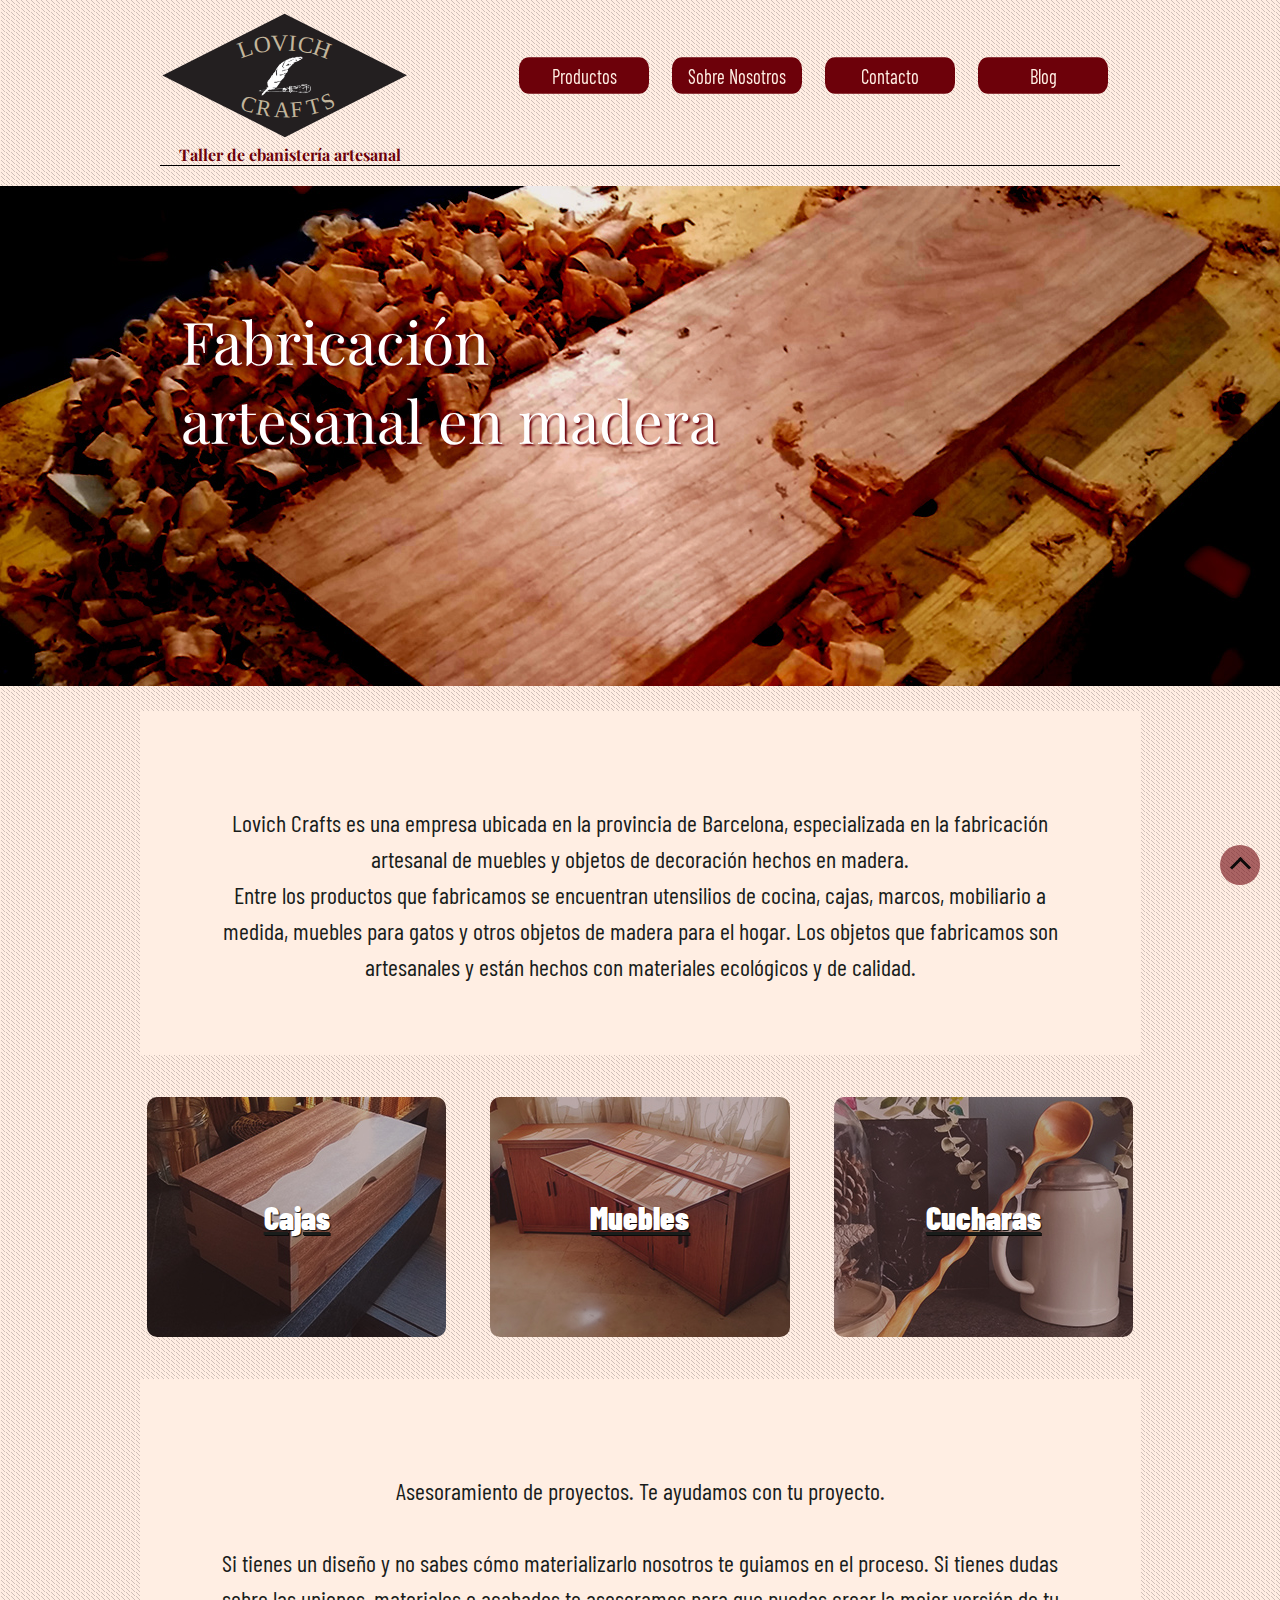
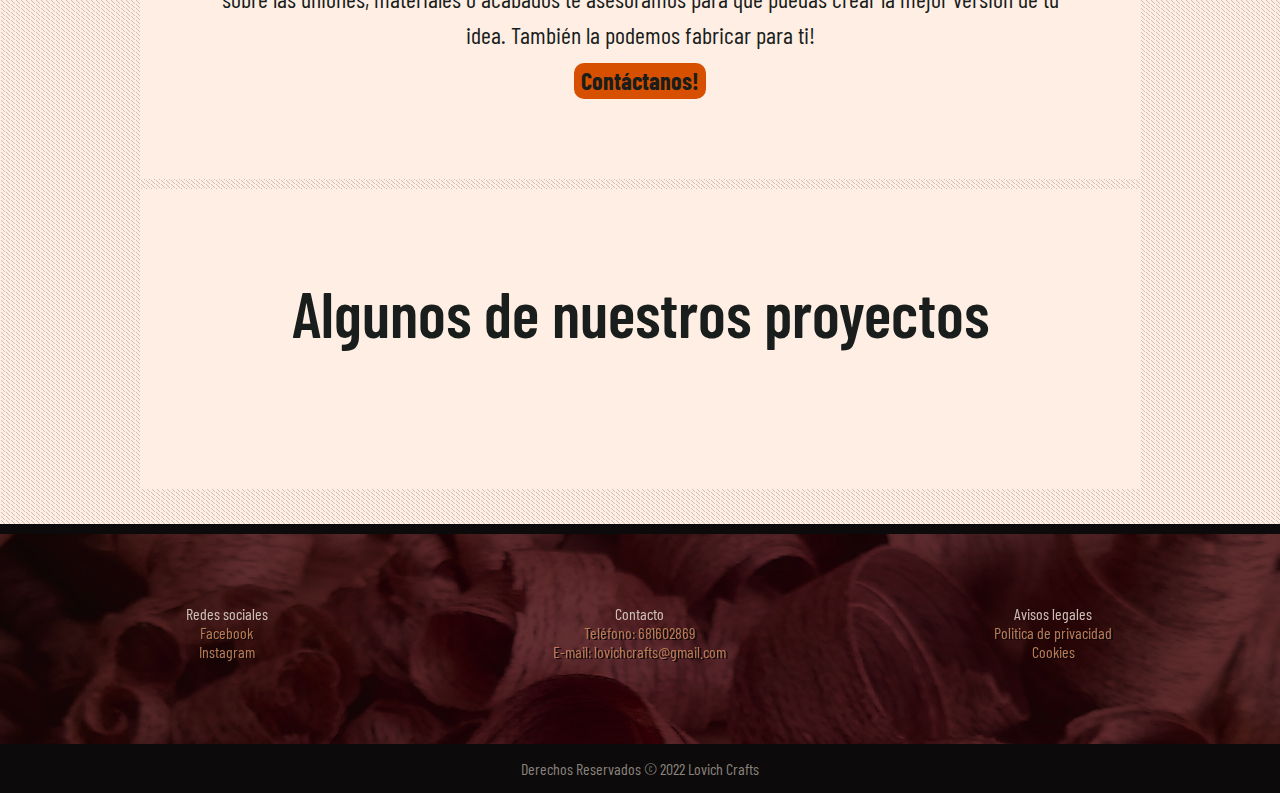
<file: index.html>
<!--Tabajo final, presentado por Natalia Lovich para la asignatura de diseño web, en el curso de SEAS-->
<!DOCTYPE html>
<html lang="es">

<head>
	<title>Taller Artesanal de Madera - Lovich Crafts</title>
	<meta charset="UTF-8">
	<meta name="author" content="Lovich Crafts">
	<meta name="description" content="Taller de ebanister&iacute;a artesanal">
	<meta name="keywords"
		content="taller de madera, ebanistería artesanal, muebles de madera maciza, fabricac&iacute;on de muebles de madera ">
	<link rel="stylesheet" type="text/css" href="style1.css">
	<link rel="stylesheet" href="https://fonts.googleapis.com/css?family=Playfair Display%7CBarlow Condensed">

</head>

<body id="wrapper">
	<header class="header">
		<a href="index.html"><img src="Images/logofinal.svg" id="logotipo" alt="Lovich Crafts Logo"></a>
		<nav id="menu">
			<input class="menu-btn" type="checkbox" id="menu-btn" />
			<label class="menu-icon" for="menu-btn"><span class="nav-icon"></span></label>
			<ul id="lista-menu">
				<li><a id="menuproductos" href="lovich-crafts-productos.html">Productos</a></li>
				<li><a href="lovich-crafts-sobre-nosotros.html">Sobre nosotros</a></li>
				<li><a href="lovich-crafts-contacto.html">Contacto</a></li>
				<li><a href="lovich-crafts-blog.html">Blog</a></li>
			</ul>
		</nav>
		<h1 id="eslogan">Taller de ebanistería artesanal</h1>
	</header>

	<div id="fondo">
		<p id="descripcion">Fabricación <br> artesanal en madera </p>
	</div>

	<section id="main-wrapper">

		<div class="contenido">


			<p class="textogrande"> Lovich Crafts es una empresa ubicada en la provincia de Barcelona, especializada en la
				fabricación artesanal de muebles y objetos de decoración hechos en madera.<br>
				Entre los productos que fabricamos se encuentran utensilios de cocina, cajas, marcos, mobiliario a
				medida, muebles para gatos y otros objetos de madera para el hogar.
				Los objetos que fabricamos son artesanales y están hechos con materiales ecológicos y de calidad.
			</p>

		</div>
		<div class="cajas">
			<div class="caja" id="caja1">
				<a href="lovich-crafts-productos.html#joyeros">
					<p>Cajas</p>
				</a>
			</div>
			<div class="caja" id="caja2">
				<a href="lovich-crafts-productos.html#muebles">
					<p>Muebles</p>
				</a>
			</div>
			<div class="caja" id="caja3">
				<a href="lovich-crafts-productos.html#cucharas">
					<p>Cucharas</p>
				</a>
			</div>
		</div>
		<div class="contenido">


			<p class="textogrande">Asesoramiento de proyectos. Te ayudamos con tu proyecto.
				<br><br>
				Si tienes un diseño y no sabes cómo materializarlo nosotros te guiamos en el proceso. Si tienes dudas
				sobre las uniones, materiales o acabados te asesoramos para que puedas crear la mejor versión de tu
				idea.
				También la podemos fabricar para ti!
				<br>
				<a class="boton" href="lovich-crafts-contacto.html">Contáctanos!</a>

			</p>

		</div>

		<div class="contenido">


			<h2 class="titulo1"><a href="https://www.instagram.com/lovichcrafts/" target="_blank">Algunos de nuestros
					proyectos</a></h2>


		</div>

	</section>

	<div id="instagramfeed">
		<div id="pixlee_container"></div>
		<script
			type="text/javascript">window.PixleeAsyncInit = function () { Pixlee.init({ apiKey: '1oEOXgQgyQ73CiD-8_uj' }); Pixlee.addSimpleWidget({ widgetId: '36397' }); };</script>
		<script src="//instafeed.assets.pxlecdn.com/assets/pixlee_widget_1_0_0.js"></script>
	</div>

	<footer>
		<div class="footer">
			<div class="foot1">
				<h4>Redes sociales</h4>
				<p><a href="https://www.facebook.com/lovichcrafts" target="_blank">Facebook</a></p>
				<p><a href="https://www.instagram.com/lovichcrafts/" target="_blank">Instagram</a></p>

			</div>
			<div class="foot2">
				<h4>Contacto</h4>
				<p><a href="tel:+34681602869">Teléfono: 681602869</a></p>
				<p><a href="mailto:lovichcrafts@gmail.com">E-mail: lovichcrafts@gmail.com</a></p>

			</div>
			<div class="foot3">
				<h4>Avisos legales</h4>
				<p><a href="lovich-crafts-politica-privacidad.html">Politica de privacidad</a></p>
				<p><a href="lovich-crafts-politica-privacidad.html">Cookies</a></p>
			</div>

		</div>
		<div id="copyright">
			<p> Derechos Reservados &copy; 2022 Lovich Crafts</p>
		</div>
	</footer>
	<a class="irarriba" href="#logotipo"><i class="arrow"></i></a>
</body>

</html>
</file>
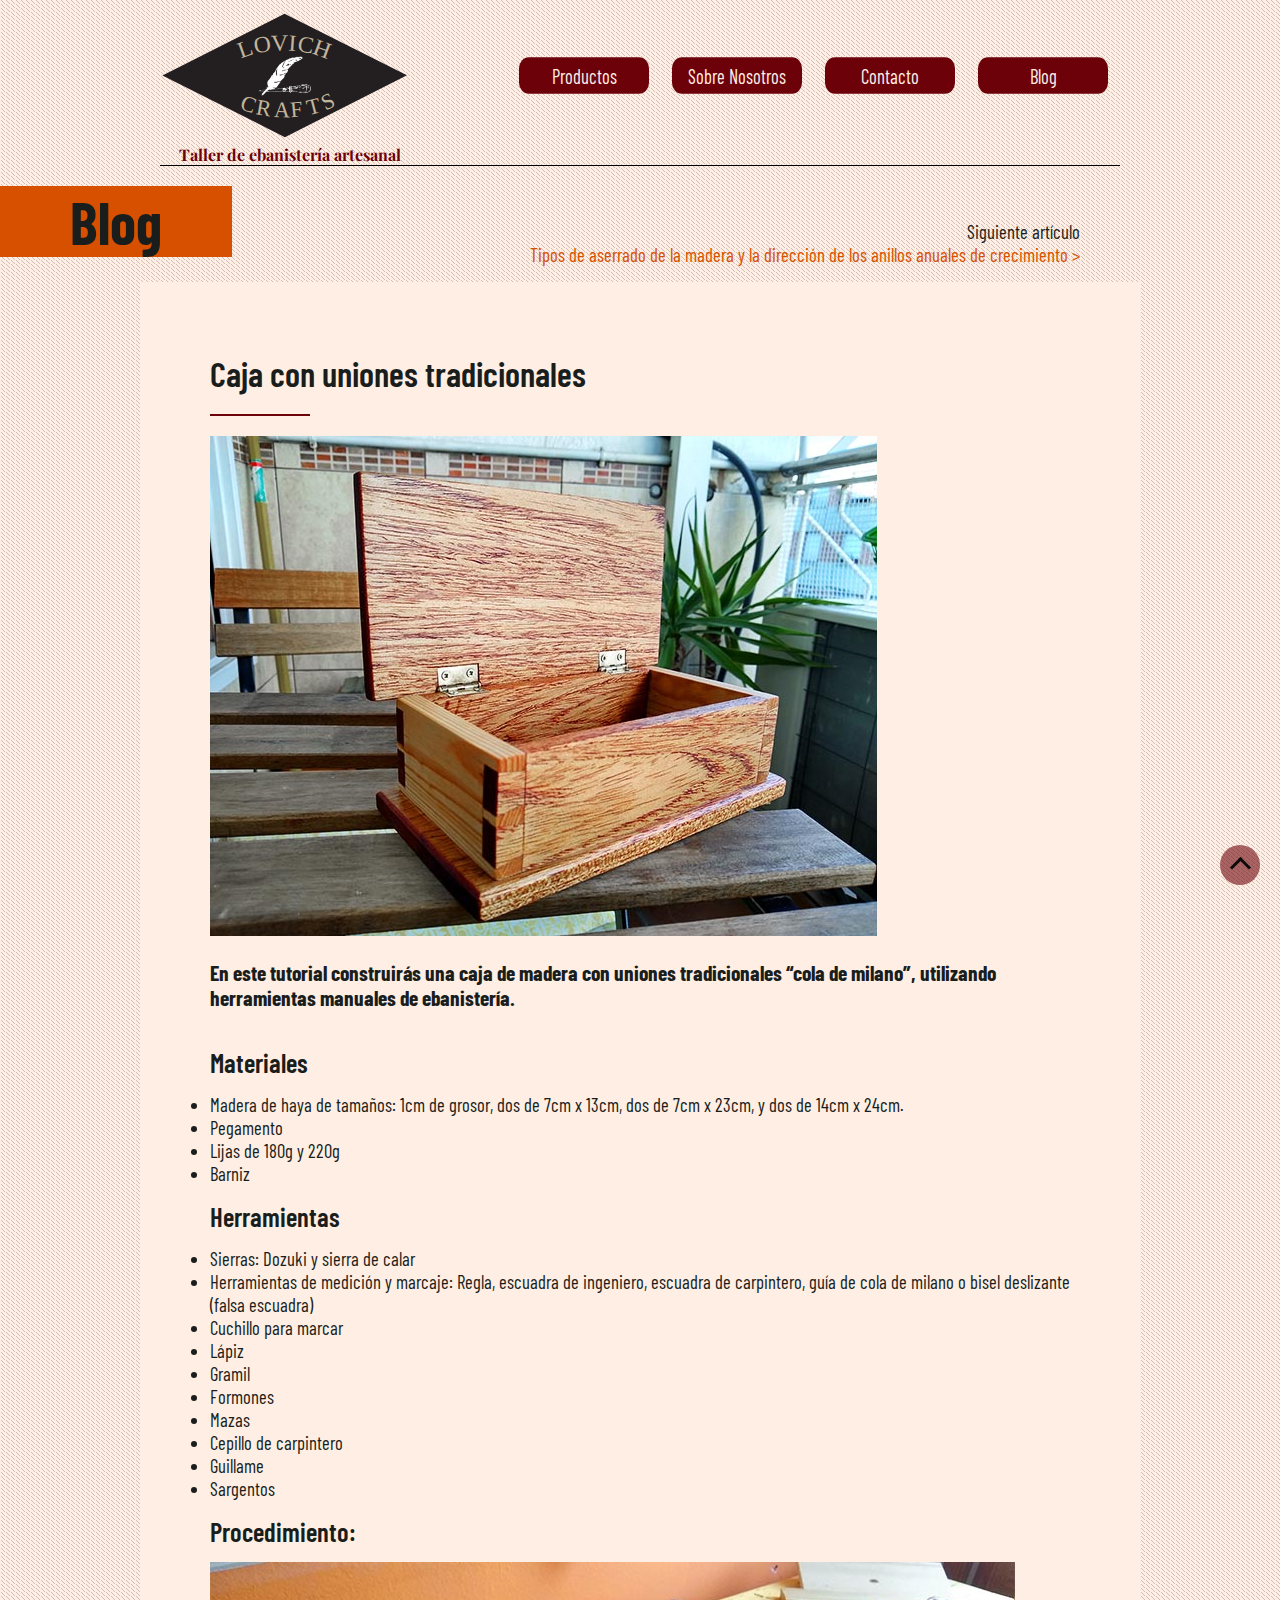
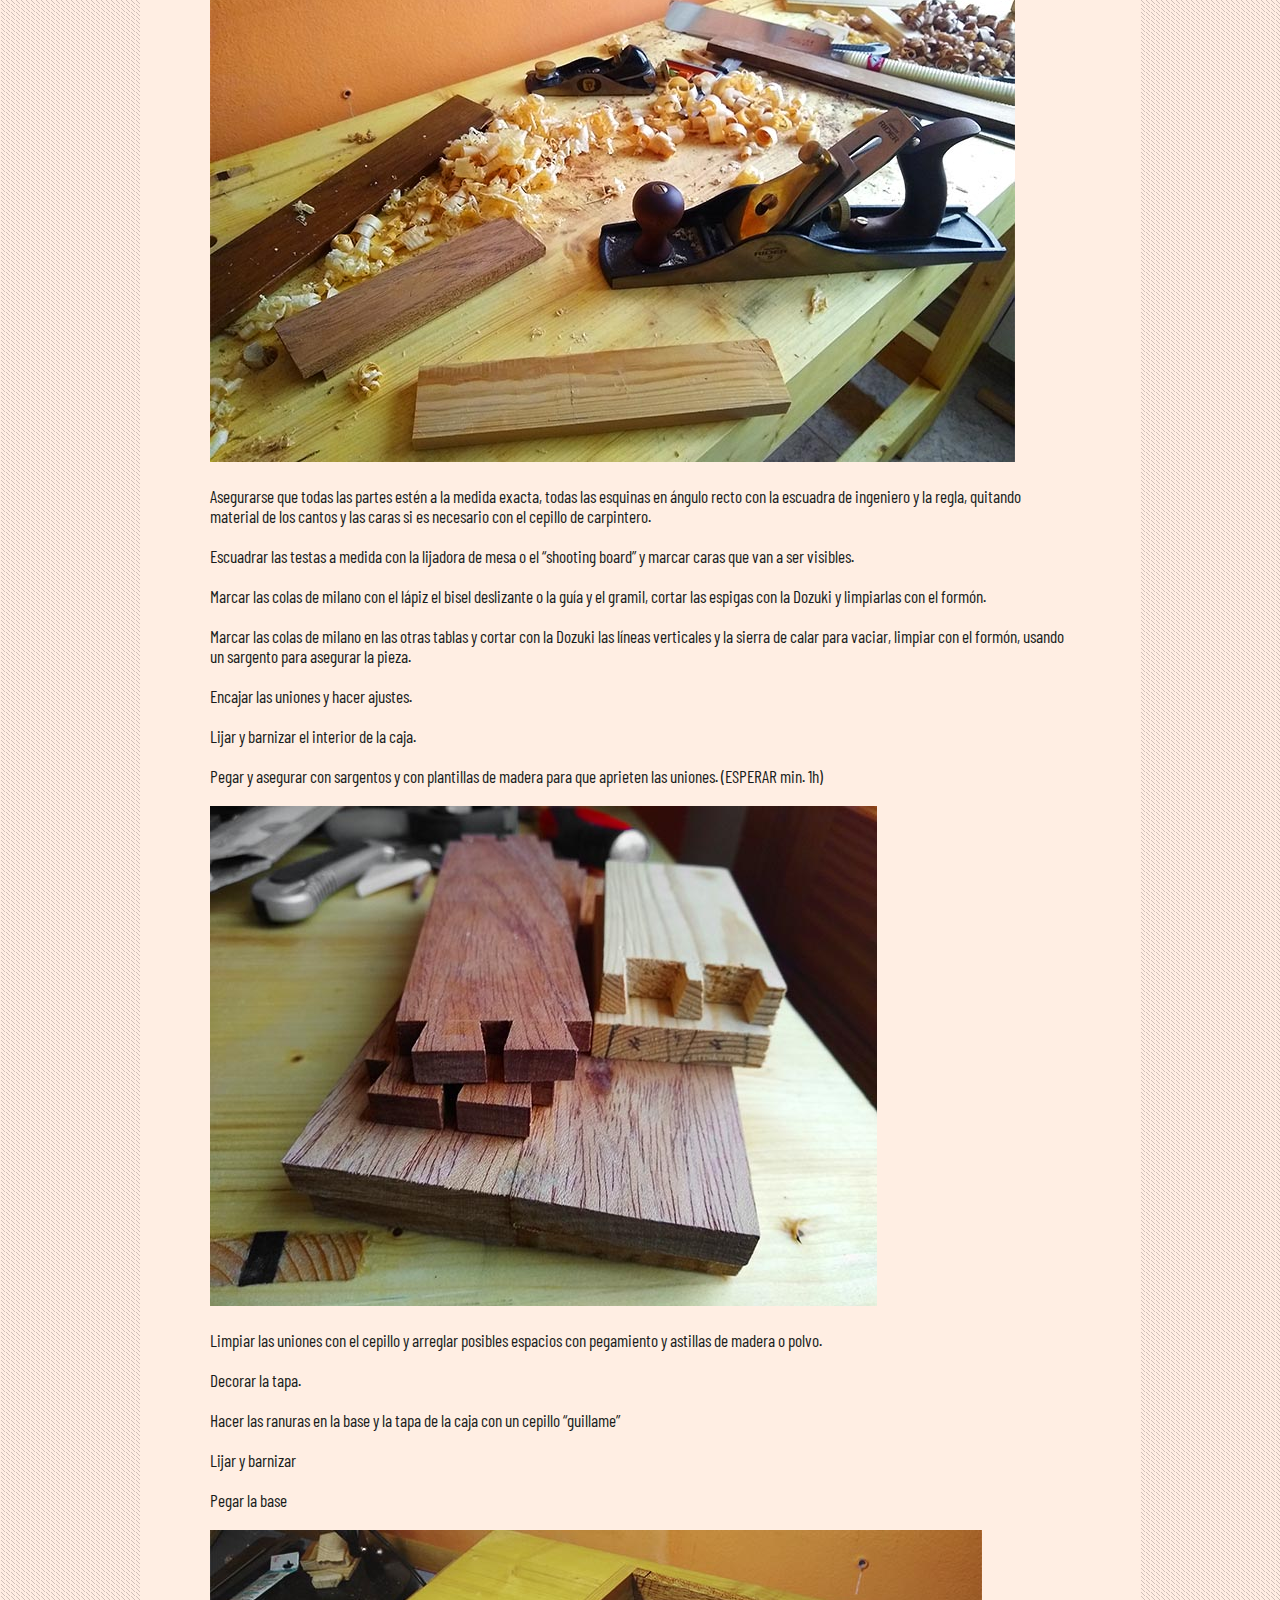
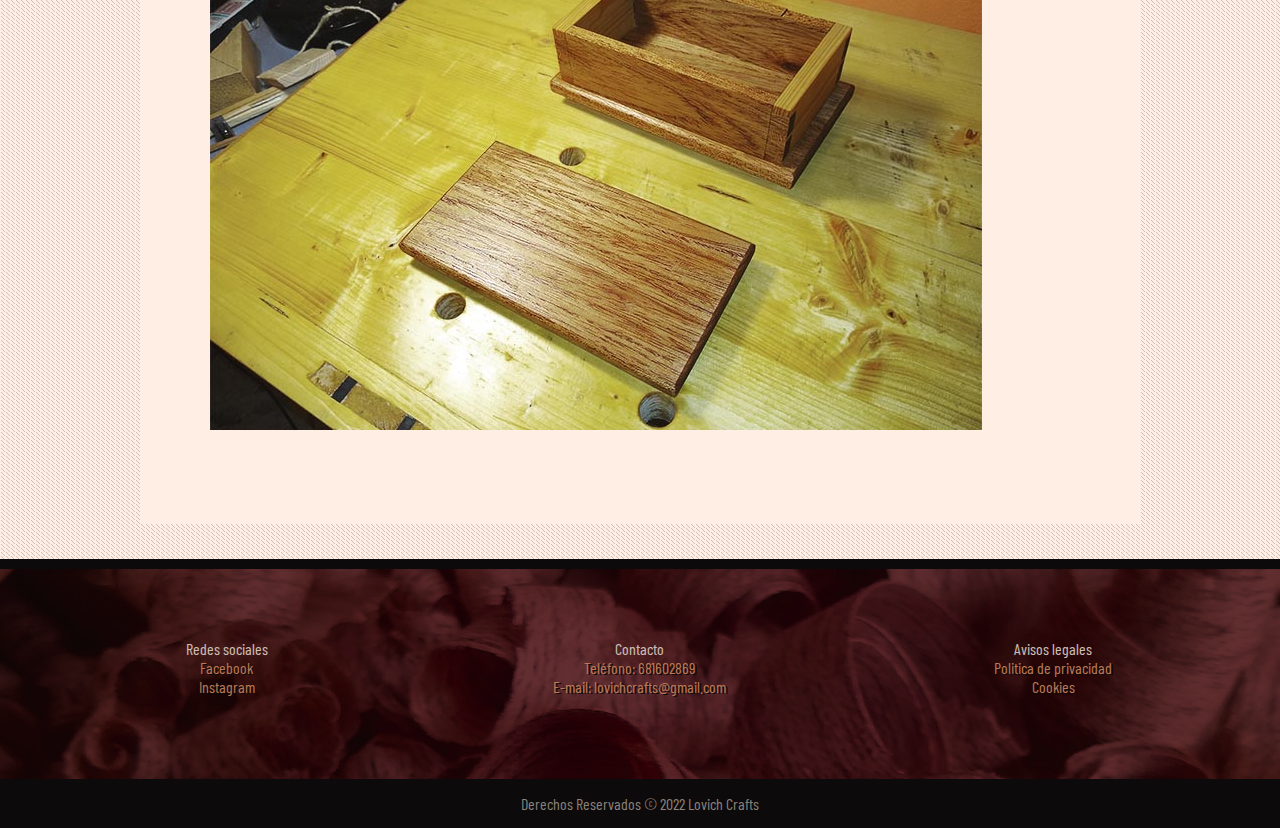
<file: lovich-crafts-blog-caja-uniones-tradicionales.html>
<!--Tabajo final, presentado por Natalia Lovich para la asignatura de diseño web, en el curso de SEAS-->
<!DOCTYPE html>
<html lang="es">

<head>
	<title>Blog - Caja tradicional de Madera - Lovich Crafts</title>
	<meta charset="UTF-8">
	<meta name="author" content="Lovich Crafts">
	<meta name="description" content="Taller de ebanister&iacute;a artesanal">
	<meta name="keywords"
		content="taller de madera, ebanistería artesanal, muebles de madera maciza, fabricac&iacute;on de muebles de madera ">
	<link rel="stylesheet" type="text/css" href="style1.css">
	<link rel="stylesheet" href="https://fonts.googleapis.com/css?family=Playfair Display%7CBarlow Condensed">


</head>

<body id="wrapper">
	<header class="header">
		<a href="index.html"><img src="Images/logofinal.svg" id="logotipo" alt="Lovich Crafts Logo"></a>
		<nav id="menu">
			<input class="menu-btn" type="checkbox" id="menu-btn" />
			<label class="menu-icon" for="menu-btn"><span class="nav-icon"></span></label>
			<ul id="lista-menu">
				<li><a id="menuproductos" href="lovich-crafts-productos.html">Productos</a></li>
				<li><a href="lovich-crafts-sobre-nosotros.html">Sobre nosotros</a></li>
				<li><a href="lovich-crafts-contacto.html">Contacto</a></li>
				<li><a href="lovich-crafts-blog.html">Blog</a></li>
			</ul>
		</nav>
		<h1 id="eslogan">Taller de ebanistería artesanal</h1>
	</header>

	<div class="encabezado">
		<h2>Blog</h2>
	</div>
	<div class="blognav">
		<p>Siguiente artículo</p>
		<p><a href="lovich-crafts-blog.html">Tipos de aserrado de la madera y la dirección de los anillos anuales de
				crecimiento ></a></p>
	</div>
	<section id="main-wrapper">

		<div class="contenido">

			<h1 class="titulo2">Caja con uniones tradicionales </h1>

			<img class="imagenblog1" src="Images/caja-de-madera-cola-de-milano.jpg" alt="caja de madera">

			<p class="blogintro">En este tutorial construirás una caja de madera con uniones tradicionales “cola de
				milano”, utilizando herramientas manuales de ebanistería.</p>
			<br>

			<h2>Materiales<h2>
					<ul>
						<li>Madera de haya de tamaños: 1cm de grosor, dos de 7cm x 13cm, dos de 7cm x 23cm, y dos de
							14cm x 24cm.</li>
						<li>Pegamento</li>
						<li>Lijas de 180g y 220g</li>
						<li>Barniz</li>

					</ul>
					<h2>Herramientas<h2>
							<ul>
								<li>Sierras: Dozuki y sierra de calar</li>
								<li>Herramientas de medición y marcaje: Regla, escuadra de ingeniero, escuadra de
									carpintero, guía de cola de milano o bisel deslizante (falsa escuadra)</li>
								<li>Cuchillo para marcar </li>
								<li>Lápiz</li>
								<li>Gramil</li>
								<li>Formones</li>
								<li>Mazas</li>
								<li>Cepillo de carpintero</li>
								<li>Guillame </li>
								<li>Sargentos </li>

							</ul>
							<h2>Procedimiento:</h2>
							<img class="imagenblog1" src="Images/proceso-caja-madera.jpg"
								alt="proceso de fabricación de una caja de madera">
							<p>Asegurarse que todas las partes estén a la medida exacta, todas las esquinas en ángulo
								recto con la escuadra de ingeniero y la regla, quitando material de los cantos y las
								caras si es necesario con el cepillo de carpintero. <br><br>
								Escuadrar las testas a medida con la lijadora de mesa o el “shooting board” y marcar
								caras que van a ser visibles. <br><br>
								Marcar las colas de milano con el lápiz el bisel deslizante o la guía y el gramil,
								cortar las espigas con la Dozuki y limpiarlas con el formón. <br><br>
								Marcar las colas de milano en las otras tablas y cortar con la Dozuki las líneas
								verticales y la sierra de calar para vaciar, limpiar con el formón, usando un sargento
								para asegurar la pieza. <br><br>
								Encajar las uniones y hacer ajustes.<br><br>
								Lijar y barnizar el interior de la caja.<br><br>
								Pegar y asegurar con sargentos y con plantillas de madera para que aprieten las uniones.
								(ESPERAR min. 1h)<br><br>
							</p>
							<img class="imagenblog1" src="Images/colas-de-milano.jpg"
								alt="caja de madera colas de milano">
							<p>
								Limpiar las uniones con el cepillo y arreglar posibles espacios con pegamiento y
								astillas de madera o polvo. <br><br>
								Decorar la tapa. <br><br>
								Hacer las ranuras en la base y la tapa de la caja con un cepillo “guillame” <br><br>
								Lijar y barnizar <br><br>
								Pegar la base<br><br>
							</p>
							<img class="imagenblog1" src="Images/caja-de-madera-con-barniz.jpg"
								alt="caja de madera barnizada">



		</div>
	</section>

	<footer>
		<div class="footer">
			<div class="foot1">
				<h4>Redes sociales</h4>
				<p><a href="https://www.facebook.com/lovichcrafts" target="_blank">Facebook</a></p>
				<p><a href="https://www.instagram.com/lovichcrafts/" target="_blank">Instagram</a></p>

			</div>
			<div class="foot2">
				<h4>Contacto</h4>
				<p><a href="tel:+34681602869">Teléfono: 681602869</a></p>
				<p><a href="mailto:lovichcrafts@gmail.com">E-mail: lovichcrafts@gmail.com</a></p>

			</div>
			<div class="foot3">
				<h4>Avisos legales</h4>
				<p><a href="lovich-crafts-politica-privacidad.html">Politica de privacidad</a></p>
				<p><a href="lovich-crafts-politica-privacidad.html">Cookies</a></p>
			</div>

		</div>
		<div id="copyright">
			<p> Derechos Reservados &copy; 2022 Lovich Crafts</p>
		</div>
	</footer>
	<a class="irarriba" href="#logotipo"><i class="arrow"></i></a>
</body>

</html>
</file>
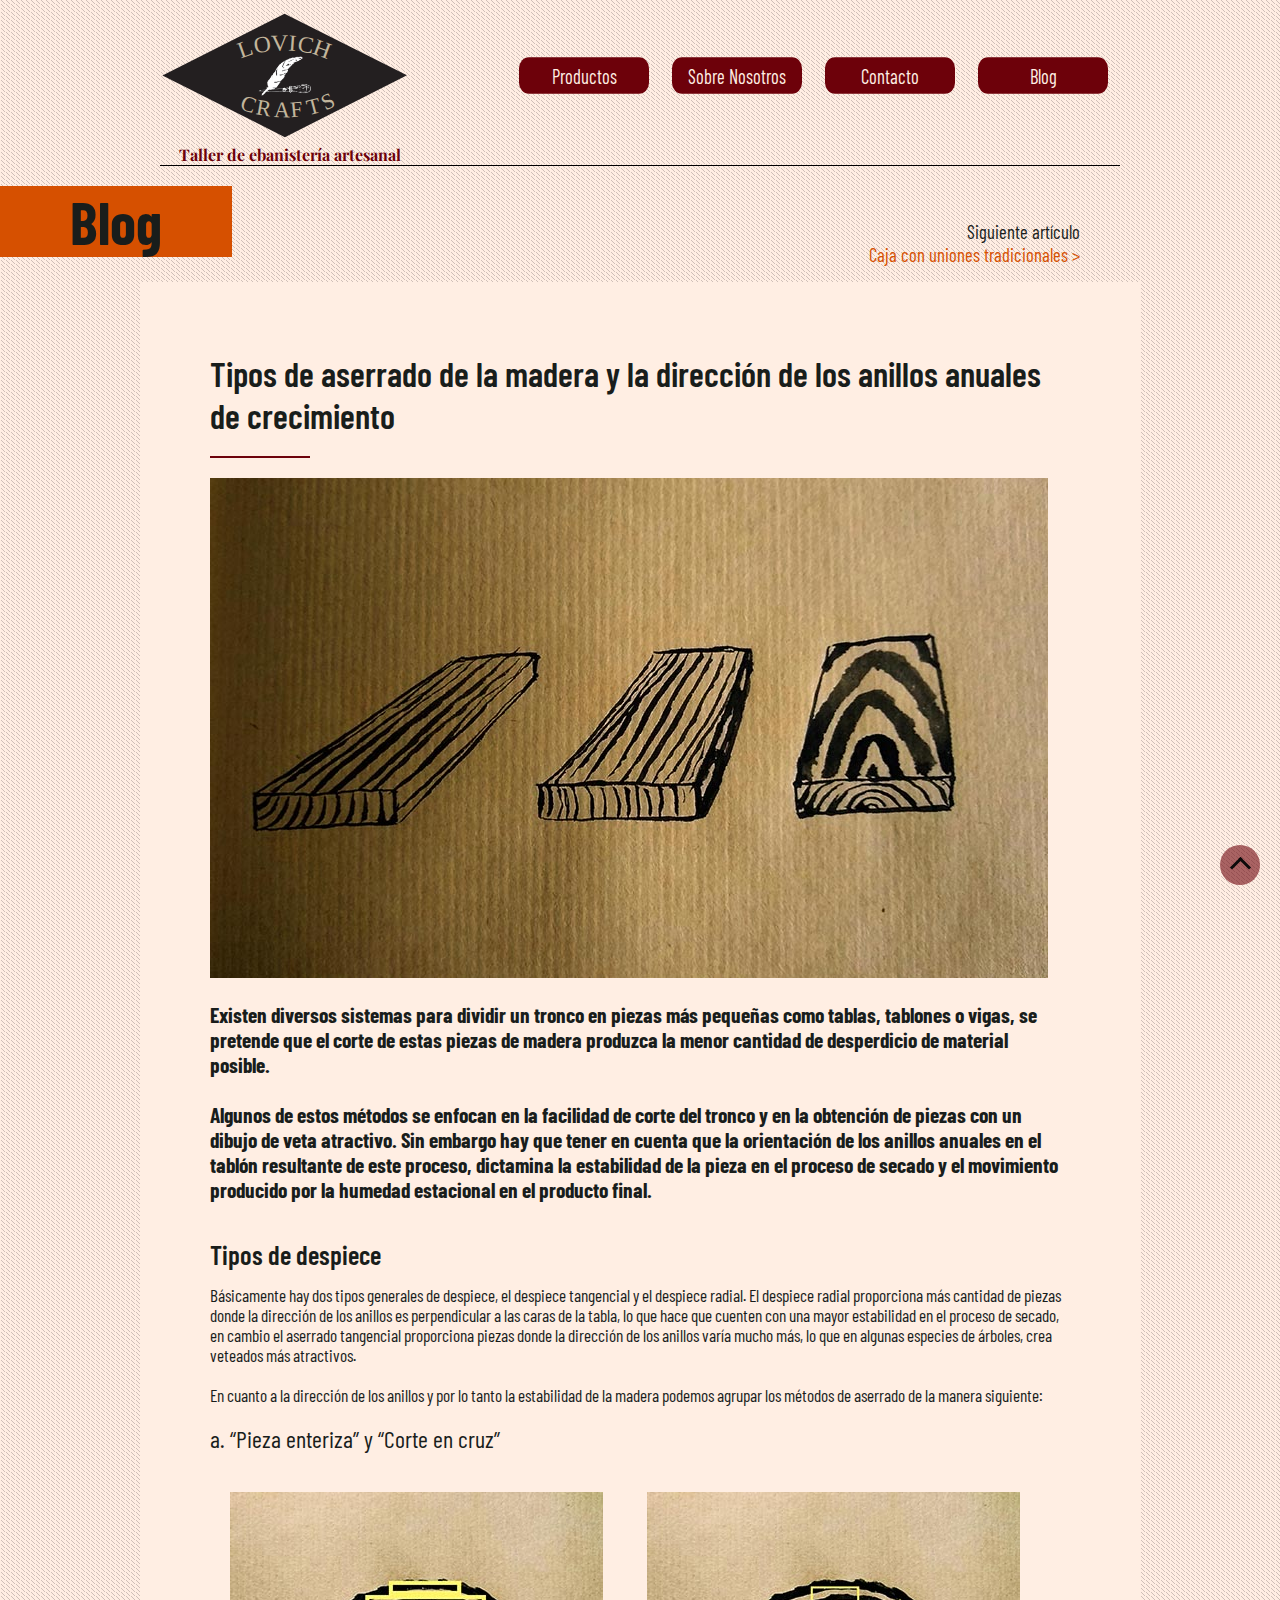
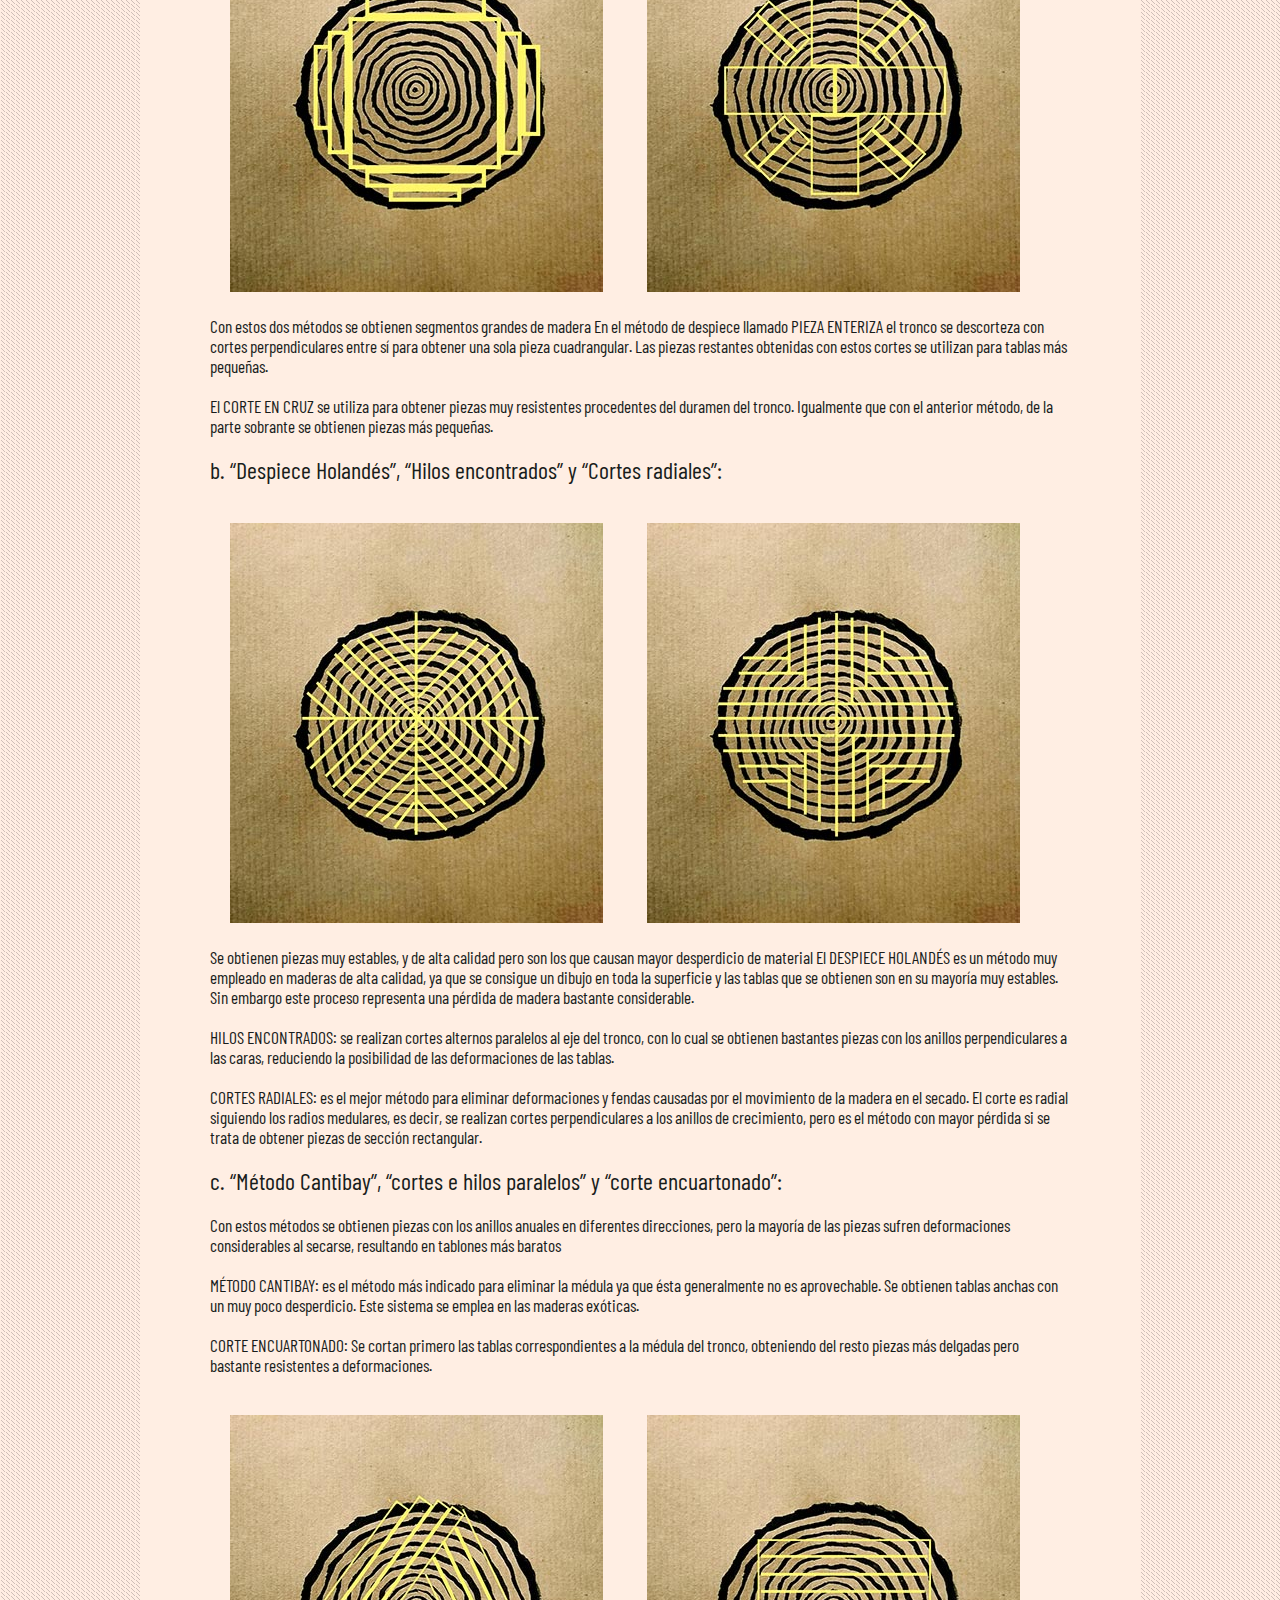
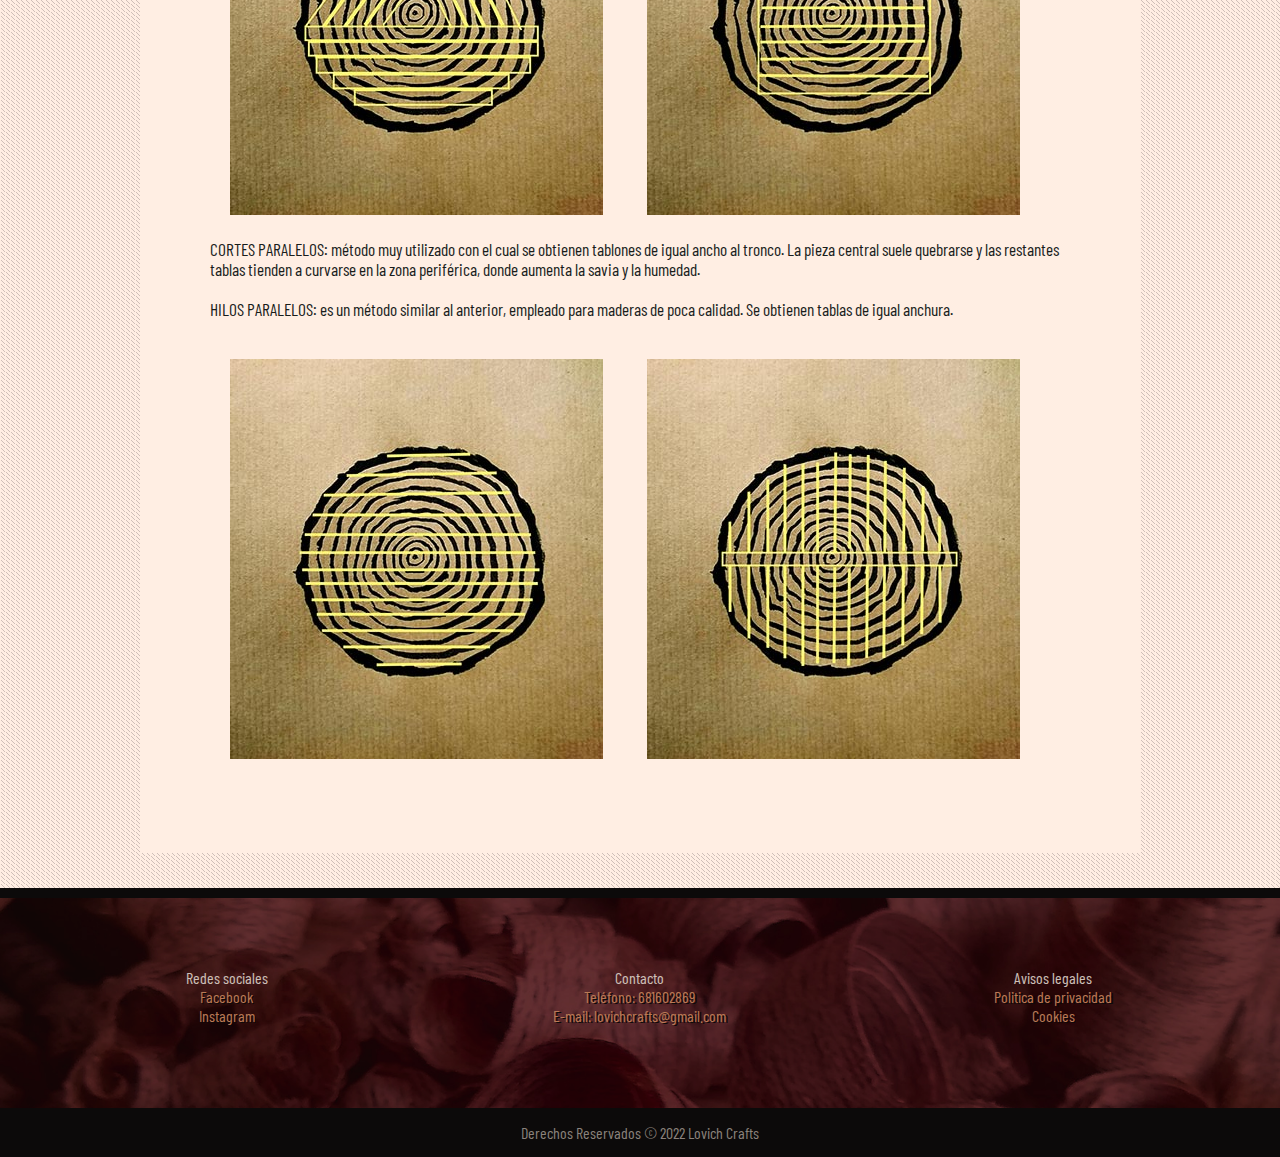
<file: lovich-crafts-blog.html>
<!--Tabajo final, presentado por Natalia Lovich para la asignatura de diseño web, en el curso de SEAS-->
<!DOCTYPE html>
<html lang="es">

<head>
	<title>Blog - Tipos de Asserrado - Lovich Crafts</title>
	<meta charset="UTF-8">
	<meta name="author" content="Lovich Crafts">
	<meta name="description" content="Taller de ebanister&iacute;a artesanal">
	<meta name="keywords"
		content="taller de madera, ebanistería artesanal, muebles de madera maciza, fabricac&iacute;on de muebles de madera ">
	<link rel="stylesheet" type="text/css" href="style1.css">
	<link rel="stylesheet" href="https://fonts.googleapis.com/css?family=Playfair Display%7CBarlow Condensed">


</head>

<body id="wrapper">
	<header class="header">
		<a href="index.html"><img src="Images/logofinal.svg" id="logotipo" alt="Lovich Crafts Logo"></a>
		<nav id="menu">			
			<input class="menu-btn" type="checkbox" id="menu-btn"/>
			<label class="menu-icon" for="menu-btn"><span class="nav-icon"></span></label>
            <ul id="lista-menu">
				<li><a id="menuproductos" href="lovich-crafts-productos.html">Productos</a></li>
				<li><a href="lovich-crafts-sobre-nosotros.html">Sobre nosotros</a></li>
				<li><a href="lovich-crafts-contacto.html">Contacto</a></li>
				<li><a href="lovich-crafts-blog.html">Blog</a></li>
			</ul>
		</nav>
		<h1 id="eslogan">Taller de ebanistería artesanal</h1>
	</header>
	<div class="encabezado">
		<h2>Blog</h2>
	</div>
	<div class= "blognav"><p>Siguiente artículo</p><p><a href="lovich-crafts-blog-caja-uniones-tradicionales.html">Caja con uniones tradicionales ></a></p></div>
	<section id="main-wrapper">

		<div class="contenido">

			<h1 class="titulo2">Tipos de aserrado de la madera y la dirección de los anillos anuales de crecimiento</h1>

			<img class="imagenblog1" src="Images/graindirection2.jpg" alt="vetas de madera">

			<p class="blogintro">Existen diversos sistemas para dividir un tronco en piezas más pequeñas como tablas,
				tablones o vigas, se pretende que el corte de estas piezas de madera produzca la menor cantidad de
				desperdicio de material posible. <br><br>
				Algunos de estos métodos se enfocan en la facilidad de corte del tronco y en la obtención de piezas con
				un dibujo de veta atractivo. Sin embargo hay que tener en cuenta que la orientación de los anillos
				anuales en el tablón resultante de este proceso, dictamina la estabilidad de la pieza en el proceso de
				secado y el movimiento producido por la humedad estacional en el producto final.</p>
			<br>

			<h2>Tipos de despiece</h2>
					<p>Básicamente hay dos tipos generales de despiece, el despiece tangencial y el despiece radial. El
						despiece radial proporciona más cantidad de piezas donde la dirección de los anillos es
						perpendicular a las caras de la tabla, lo que hace que cuenten con una mayor estabilidad en el
						proceso de secado, en cambio el aserrado tangencial proporciona piezas donde la dirección de los
						anillos varía mucho más, lo que en algunas especies de árboles, crea veteados más
						atractivos.<br><br>
						En cuanto a la dirección de los anillos y por lo tanto la estabilidad de la madera podemos
						agrupar los métodos de aserrado de la manera siguiente:</p>

					<h3>a. “Pieza enteriza” y “Corte en cruz” </h3>
					<img src="Images/pieza-enteriza.jpg" class="imagenblog2"
						alt="tipo de corte pieza enteriza de madera">
					<img src="Images/corte-en-cruz.jpg" class="imagenblog2" alt="tipo de corte de un tronco en cruz">
					<p>Con estos dos métodos se obtienen segmentos grandes de madera
						En el método de despiece llamado PIEZA ENTERIZA el tronco se descorteza con cortes
						perpendiculares entre sí para obtener una sola pieza cuadrangular. Las piezas restantes
						obtenidas con estos cortes se utilizan para tablas más pequeñas.<br><br>
						El CORTE EN CRUZ se utiliza para obtener piezas muy resistentes procedentes del duramen del
						tronco. Igualmente que con el anterior método, de la parte sobrante se obtienen piezas más
						pequeñas.</p>
					<h3>b. “Despiece Holandés”, “Hilos encontrados” y “Cortes radiales”:</h3>
					<img src="Images/corte holandés.jpg" class="imagenblog2" alt="tipo de corte tronco holandés">
					<img src="Images/hilos-encontrados.jpg" class="imagenblog2"
						alt="tipo de corte de un tronco en hilos encontrados">
					<p>Se obtienen piezas muy estables, y de alta calidad pero son los que causan mayor desperdicio de
						material
						El DESPIECE HOLANDÉS es un método muy empleado en maderas de alta calidad, ya que se consigue un
						dibujo en toda la superficie y las tablas que se obtienen son en su mayoría muy estables. Sin
						embargo este proceso representa una pérdida de madera bastante considerable.
						<br><br>
						HILOS ENCONTRADOS: se realizan cortes alternos paralelos al eje del tronco, con lo cual se
						obtienen bastantes piezas con los anillos perpendiculares a las caras, reduciendo la posibilidad
						de las deformaciones de las tablas.
						<br><br>
						CORTES RADIALES: es el mejor método para eliminar deformaciones y fendas causadas por el
						movimiento de la madera en el secado. El corte es radial siguiendo los radios medulares, es
						decir, se realizan cortes perpendiculares a los anillos de crecimiento, pero es el método con
						mayor pérdida si se trata de obtener piezas de sección rectangular.
					</p>

					<h3>c. “Método Cantibay”, “cortes e hilos paralelos” y “corte encuartonado”:</h3>


					<p>Con estos métodos se obtienen piezas con los anillos anuales en diferentes direcciones, pero la
						mayoría de las piezas sufren deformaciones considerables al secarse, resultando en tablones más
						baratos
						<br><br>
						MÉTODO CANTIBAY: es el método más indicado para eliminar la médula ya que ésta generalmente no
						es aprovechable. Se obtienen tablas anchas con un muy poco desperdicio. Este sistema se emplea
						en las maderas exóticas.
						<br><br>
						CORTE ENCUARTONADO: Se cortan primero las tablas correspondientes a la médula del tronco,
						obteniendo del resto piezas más delgadas pero bastante resistentes a deformaciones.
						<br><br>
					</p>

					<img src="Images/cantibay.jpg" class="imagenblog2"
						alt="tipo de corte de un tronco con el método cantibay">
					<img src="Images/hilos-paralelos.jpg" class="imagenblog2"
						alt="tipo de corte de un tronco en hilos paralelos">
					<p>
						CORTES PARALELOS: método muy utilizado con el cual se obtienen tablones de igual ancho al
						tronco. La pieza central suele quebrarse y las restantes tablas tienden a curvarse en la zona
						periférica, donde aumenta la savia y la humedad.
						<br><br>
						HILOS PARALELOS: es un método similar al anterior, empleado para maderas de poca calidad. Se
						obtienen tablas de igual anchura.
						<br><br>
					</p>

					<img src="Images/cortes-paralelos.jpg" class="imagenblog2"
						alt="tipo de corte de un tronco en cortes paralelos">
					<img src="Images/encuartonado.jpg" class="imagenblog2"
						alt="tipo de corte de un tronco con el método encuartonado">


		</div>
	</section>

	<footer>
		<div class="footer">
			<div class="foot1">
				<h4>Redes sociales</h4>
				<p><a href="https://www.facebook.com/lovichcrafts" target="_blank">Facebook</a></p>
				<p><a href="https://www.instagram.com/lovichcrafts/" target="_blank">Instagram</a></p>

			</div>
			<div class="foot2">
				<h4>Contacto</h4>
				<p><a href="tel:+34681602869">Teléfono: 681602869</a></p>
				<p><a href="mailto:lovichcrafts@gmail.com">E-mail: lovichcrafts@gmail.com</a></p>

			</div>
			<div class="foot3">
				<h4>Avisos legales</h4>
				<p><a href="lovich-crafts-politica-privacidad.html">Politica de privacidad</a></p>
				<p><a href="lovich-crafts-politica-privacidad.html">Cookies</a></p>
			</div>

		</div>
		<div id="copyright">
			<p> Derechos Reservados &copy; 2022 Lovich Crafts</p>
		</div>
	</footer>
	<a class="irarriba" href="#logotipo"><i class="arrow"></i></a>
</body>

</html>
</file>
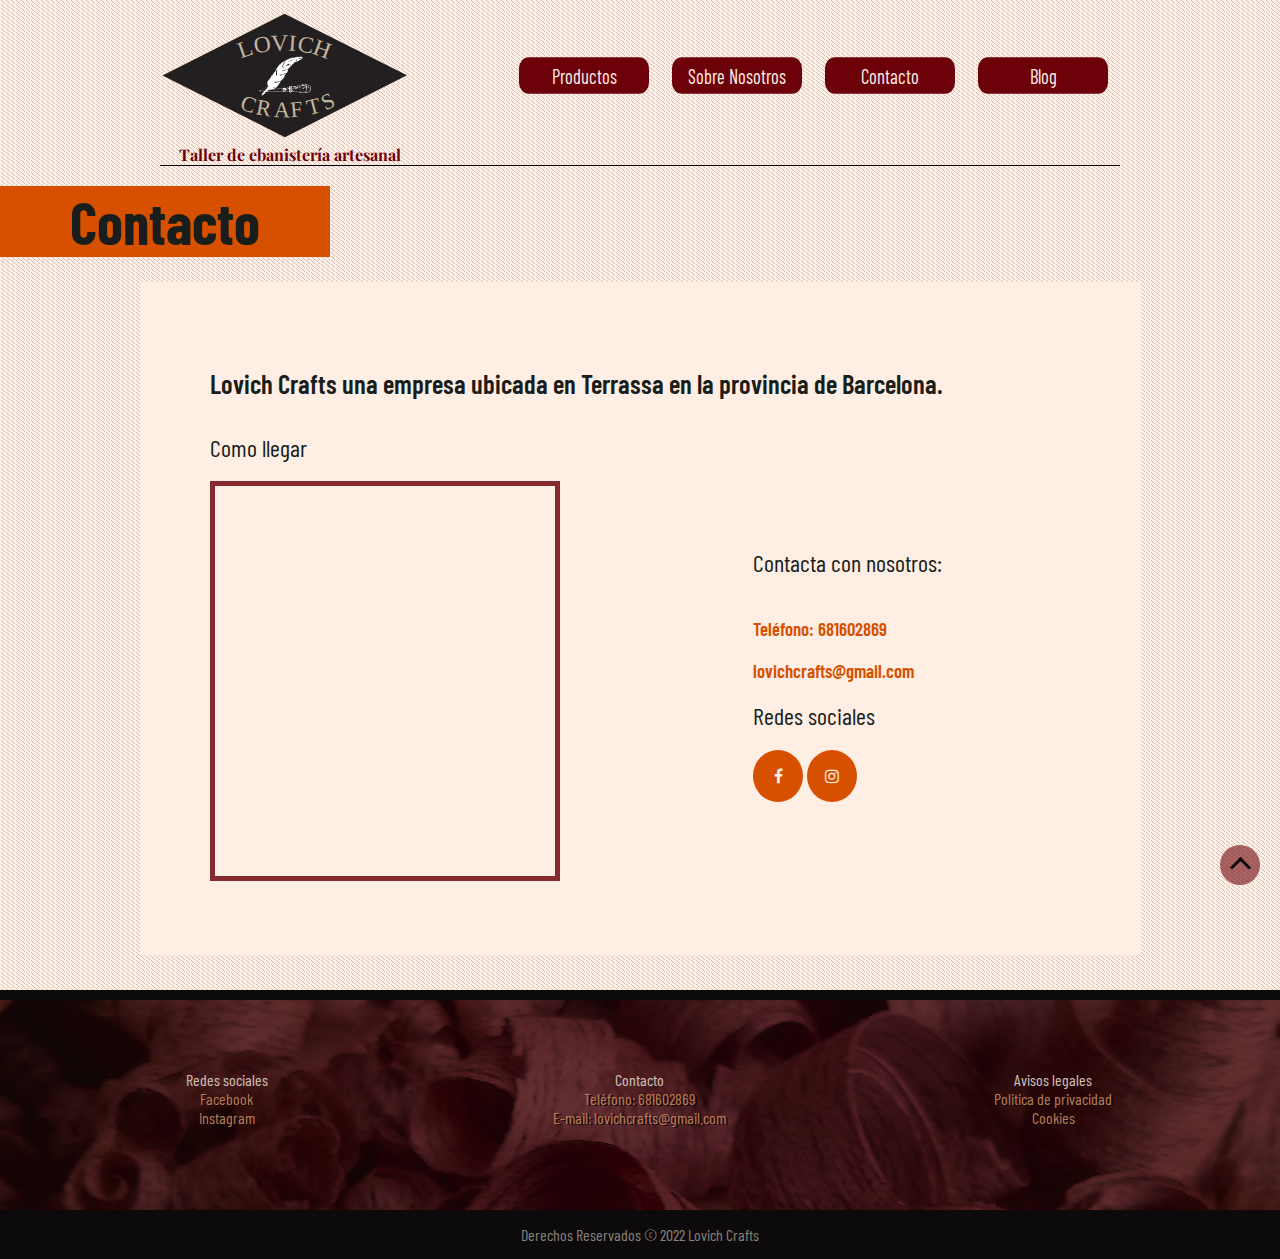
<file: lovich-crafts-contacto.html>
<!--Tabajo final, presentado por Natalia Lovich para la asignatura de diseño web, en el curso de SEAS-->
<!DOCTYPE html>
<html lang="es">

<head>
	<title>Contacto - Lovich Crafts</title>
	<meta charset="UTF-8">
	<meta name="author" content="Lovich Crafts">
	<meta name="description" content="Taller de ebanister&iacute;a artesanal">
	<meta name="keywords"
		content="taller de madera, ebanistería artesanal, muebles de madera maciza, fabricac&iacute;on de muebles de madera ">
	<link rel="stylesheet" type="text/css" href="style1.css">
	<link rel="stylesheet" href="https://fonts.googleapis.com/css?family=Playfair Display%7CBarlow Condensed">
	<link rel="stylesheet" href="https://cdnjs.cloudflare.com/ajax/libs/font-awesome/4.7.0/css/font-awesome.min.css">


</head>

<body id="wrapper">
	<header class="header">
		<a href="index.html"><img src="Images/logofinal.svg" id="logotipo" alt="Lovich Crafts Logo"></a>
		<nav id="menu">			
			<input class="menu-btn" type="checkbox" id="menu-btn"/>
			<label class="menu-icon" for="menu-btn"><span class="nav-icon"></span></label>
            <ul id="lista-menu">
				<li><a id="menuproductos" href="lovich-crafts-productos.html">Productos</a></li>
				<li><a href="lovich-crafts-sobre-nosotros.html">Sobre nosotros</a></li>
				<li><a href="lovich-crafts-contacto.html">Contacto</a></li>
				<li><a href="lovich-crafts-blog.html">Blog</a></li>
			</ul>
		</nav>
		<h1 id="eslogan">Taller de ebanistería artesanal</h1>
	</header>
	<div class="encabezado">
		<h2>Contacto</h2>
	</div>
	<section id="main-wrapper">

		<div class="contenido">


			<h2> Lovich Crafts una empresa ubicada en Terrassa en la provincia de Barcelona.</h2>

			
				<h3>Como llegar</h3>
				<iframe id="mapa"
					src="https://www.google.com/maps/embed?pb=!1m18!1m12!1m3!1d47768.08278950481!2d1.9821150369650635!3d41.55831006417382!2m3!1f0!2f0!3f0!3m2!1i1024!2i768!4f13.1!3m3!1m2!1s0x12a492e820fabbfd%3A0xab0d33c5f2c73098!2sTerrassa%2C%20Barcelona!5e0!3m2!1ses!2ses!4v1651594761814!5m2!1ses!2ses"
					width="350" height="400" allowfullscreen="" loading="lazy"
					referrerpolicy="no-referrer-when-downgrade"></iframe>
					<div class="datoscontacto">
						<h3>Contacta con nosotros:</h3>
						<br>
						<ul>
							<li>Teléfono: 681602869</li>
							<br>
							<li>lovichcrafts@gmail.com</li>
						</ul>
						
						<h3>Redes sociales</h3>
						<a href="https://www.facebook.com/lovichcrafts" target="_blank" class="fa fa-facebook"></a>
						<a href="https://www.instagram.com/lovichcrafts/" target="_blank" class="fa fa-instagram"></a>
						
					</div>
				
		</div>
	</section>

	<footer>
		<div class="footer">
			<div class="foot1">
				<h4>Redes sociales</h4>
				<p><a href="https://www.facebook.com/lovichcrafts" target="_blank">Facebook</a></p>
				<p><a href="https://www.instagram.com/lovichcrafts/" target="_blank">Instagram</a></p>

			</div>
			<div class="foot2">
				<h4>Contacto</h4>
				<p><a href="tel:+34681602869">Teléfono: 681602869</a></p>
				<p><a href="mailto:lovichcrafts@gmail.com">E-mail: lovichcrafts@gmail.com</a></p>

			</div>
			<div class="foot3">
				<h4>Avisos legales</h4>
				<p><a href="lovich-crafts-politica-privacidad.html">Politica de privacidad</a></p>
				<p><a href="lovich-crafts-politica-privacidad.html">Cookies</a></p>
			</div>

		</div>
		<div id="copyright">
			<p> Derechos Reservados &copy; 2022 Lovich Crafts</p>
		</div>
	</footer>
	<a class="irarriba" href="#logotipo"><i class="arrow"></i></a>
</body>

</html>
</file>
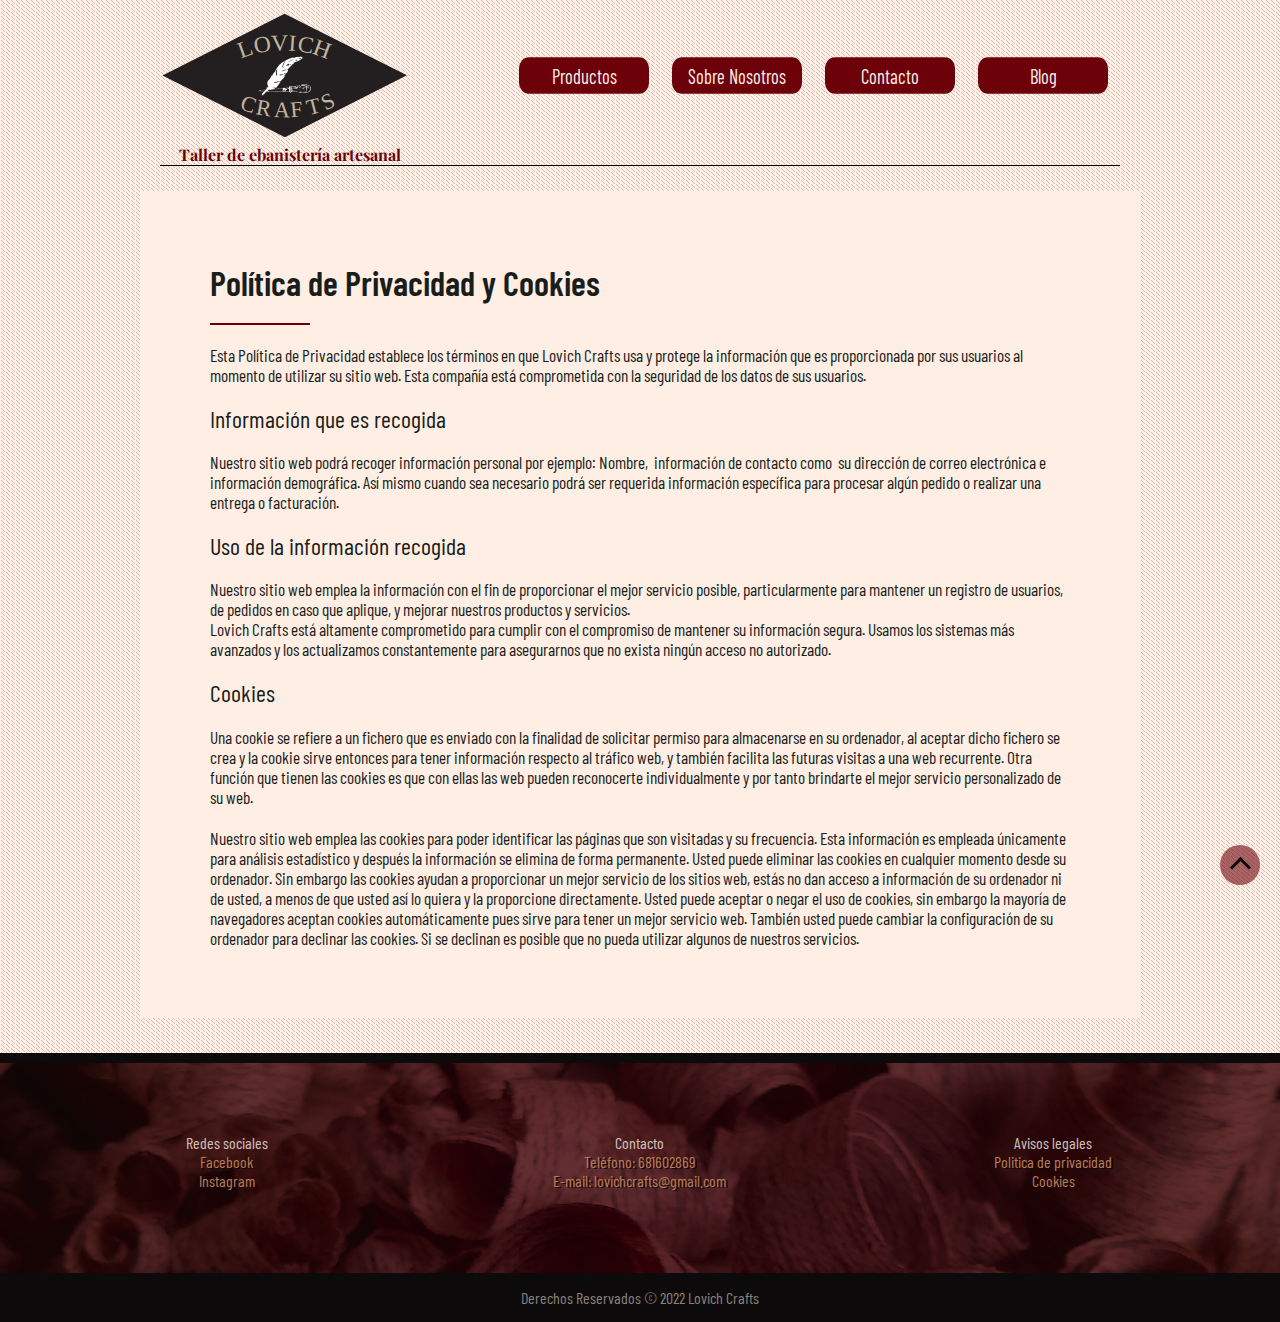
<file: lovich-crafts-politica-privacidad.html>
<!--Tabajo final, presentado por Natalia Lovich para la asignatura de diseño web, en el curso de SEAS-->
<!DOCTYPE html>
<html lang="es">  
	<head>    
		<title>Pol&iacute;tica de Privacidad - Lovich Crafts</title>    
		<meta charset="UTF-8">
		<meta name="author" content="Lovich Crafts">
		<meta name="description" content="Taller de ebanister&iacute;a artesanal"> 
		<meta name="keywords" content="taller de madera, ebanistería artesanal, muebles de madera maciza, fabricac&iacute;on de muebles de madera "> 
		<link rel="stylesheet" type= "text/css" href="style1.css">
		<link rel="stylesheet" href="https://fonts.googleapis.com/css?family=Playfair Display%7CBarlow Condensed">
		
		
 	</head>  
	<body id="wrapper">  
		<header class="header">
			<a href="index.html"><img src="Images/logofinal.svg" id="logotipo" alt="Lovich Crafts Logo"></a>
			<nav id="menu">			
				<input class="menu-btn" type="checkbox" id="menu-btn"/>
				<label class="menu-icon" for="menu-btn"><span class="nav-icon"></span></label>
				<ul id="lista-menu">
					<li><a id="menuproductos" href="lovich-crafts-productos.html">Productos</a></li>
					<li><a href="lovich-crafts-sobre-nosotros.html">Sobre nosotros</a></li>
					<li><a href="lovich-crafts-contacto.html">Contacto</a></li>
					<li><a href="lovich-crafts-blog.html">Blog</a></li>
				</ul>
			</nav>
			<h1 id="eslogan">Taller de ebanistería artesanal</h1>
		</header>
		
		<section id="main-wrapper">
			
	
			<div class="contenido">
				
				<h1 class="titulo2">Política de Privacidad y Cookies</h1>
								
				<p class="textocontenido">Esta Política de Privacidad establece los términos en que Lovich Crafts usa y protege la información que es proporcionada por sus usuarios al momento de utilizar su sitio web. Esta compañía está comprometida con la seguridad de los datos de sus usuarios. 

				</p>
				<h3>Información que es recogida</h3>
				<p>Nuestro sitio web podrá recoger información personal por ejemplo: Nombre,&nbsp; información de contacto como&nbsp; su dirección de correo electrónica e información demográfica. Así mismo cuando sea necesario podrá ser requerida información específica para procesar algún pedido o realizar una entrega o facturación.</p>
				<h3>Uso de la información recogida</h3>
				<p>Nuestro sitio web emplea la información con el fin de proporcionar el mejor servicio posible, particularmente para mantener un registro de usuarios, de pedidos en caso que aplique, y mejorar nuestros productos y servicios.</p><p>Lovich Crafts está altamente comprometido para cumplir con el compromiso de mantener su información segura. Usamos los sistemas más avanzados y los actualizamos constantemente para asegurarnos que no exista ningún acceso no autorizado.</p><h3>Cookies</h3>
				<p>Una cookie se refiere a un fichero que es enviado con la finalidad de solicitar permiso para almacenarse en su ordenador, al aceptar dicho fichero se crea y la cookie sirve entonces para tener información respecto al tráfico web, y también facilita las futuras visitas a una web recurrente. Otra función que tienen las cookies es que con ellas las web pueden reconocerte individualmente y por tanto brindarte el mejor servicio personalizado de su web.</p>
				<br>
				<p>Nuestro sitio web emplea las cookies para poder identificar las páginas que son visitadas y su frecuencia. Esta información es empleada únicamente para análisis estadístico y después la información se elimina de forma permanente. Usted puede eliminar las cookies en cualquier momento desde su ordenador. Sin embargo las cookies ayudan a proporcionar un mejor servicio de los sitios web, estás no dan acceso a información de su ordenador ni de usted, a menos de que usted así lo quiera y la proporcione directamente. Usted puede aceptar o negar el uso de cookies, sin embargo la mayoría de navegadores aceptan cookies automáticamente pues sirve para tener un mejor servicio web. También usted puede cambiar la configuración de su ordenador para declinar las cookies. Si se declinan es posible que no pueda utilizar algunos de nuestros servicios.</p>
					
					
			</div>
		</section>
		
		<footer>
			<div class="footer">
				<div class="foot1">
					<h4>Redes sociales</h4>
					<p><a href="https://www.facebook.com/lovichcrafts" target="_blank">Facebook</a></p>
					<p><a href="https://www.instagram.com/lovichcrafts/" target="_blank">Instagram</a></p>
	
				</div>
				<div class="foot2">
					<h4>Contacto</h4>
					<p><a href="tel:+34681602869">Teléfono: 681602869</a></p>
					<p><a href="mailto:lovichcrafts@gmail.com">E-mail: lovichcrafts@gmail.com</a></p>
	
				</div>
				<div class="foot3">
					<h4>Avisos legales</h4>
					<p><a href="lovich-crafts-politica-privacidad.html">Politica de privacidad</a></p>
					<p><a href="lovich-crafts-politica-privacidad.html">Cookies</a></p>
				</div>
	
			</div>
			<div id="copyright">
				<p> Derechos Reservados &copy; 2022 Lovich Crafts</p>
			</div>
		</footer>
		<a class="irarriba" href="#logotipo"><i class="arrow"></i></a>
  </body>  
</html>
</file>
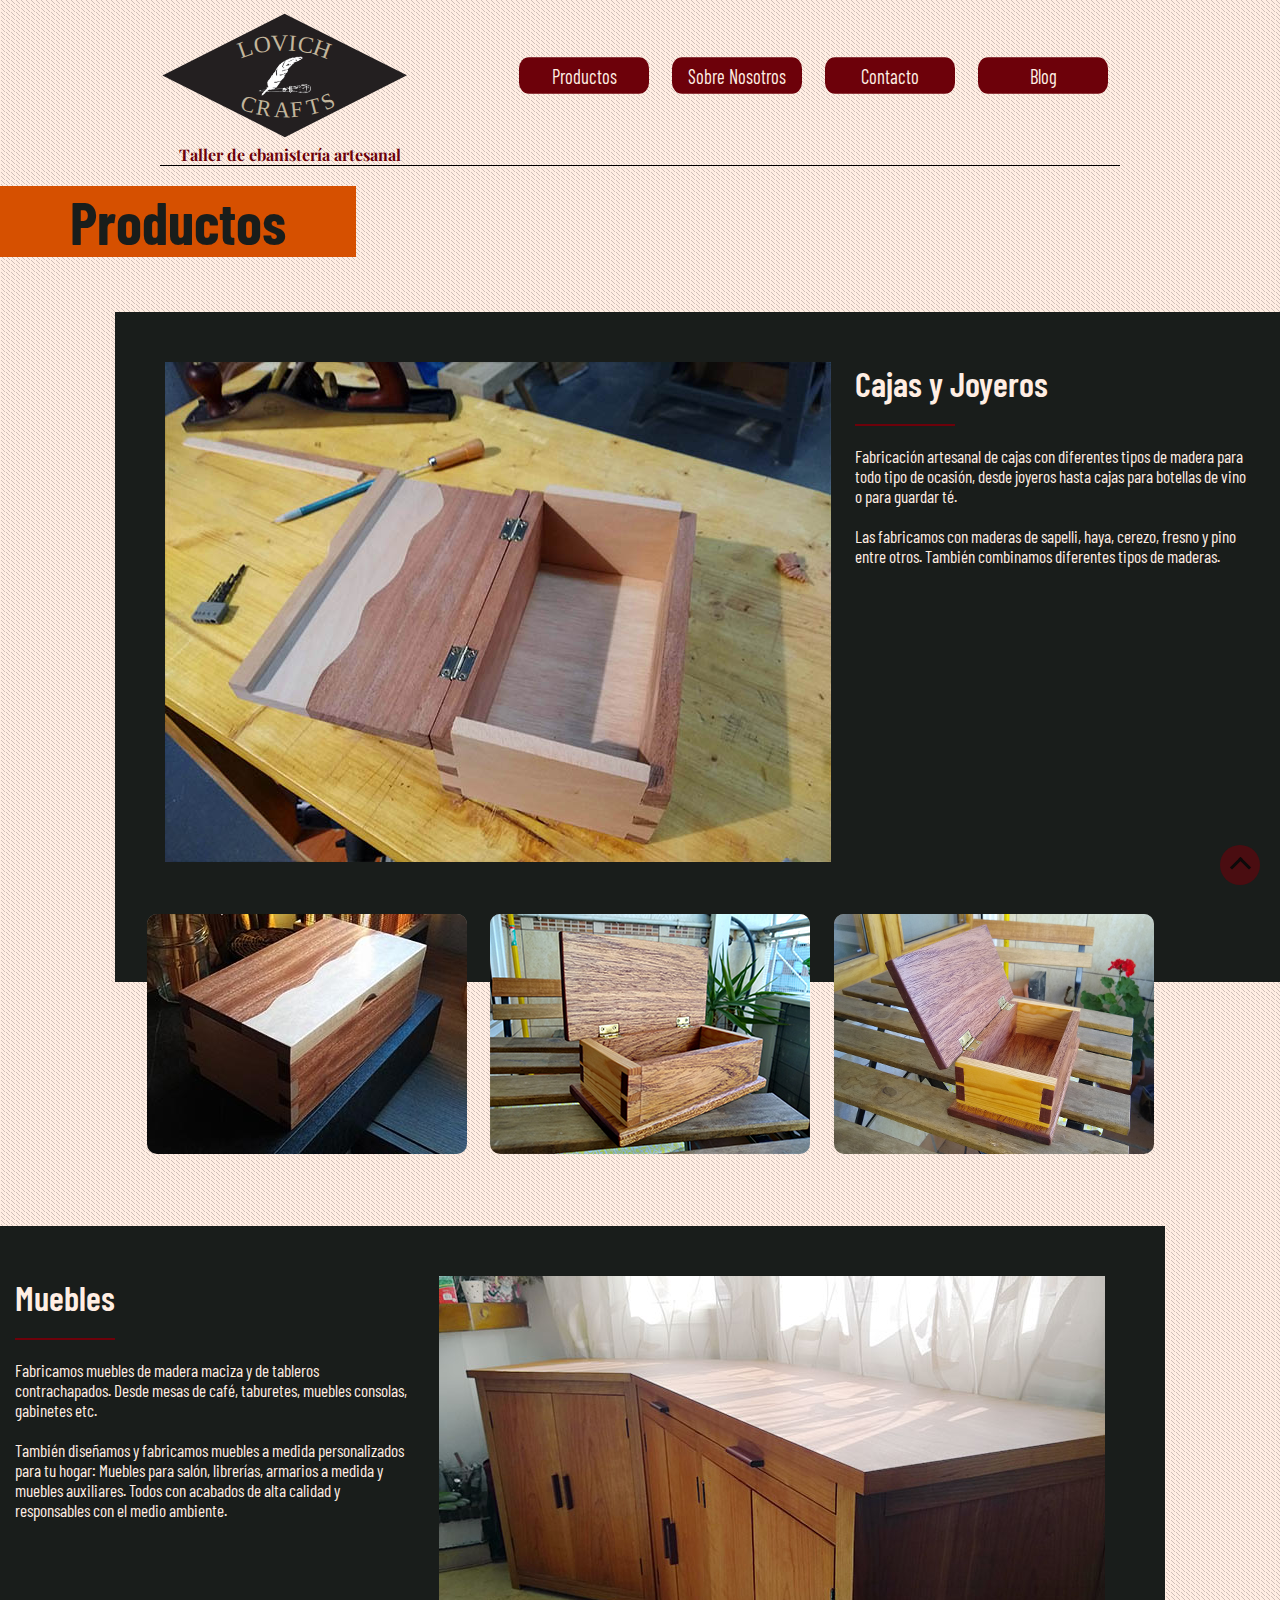
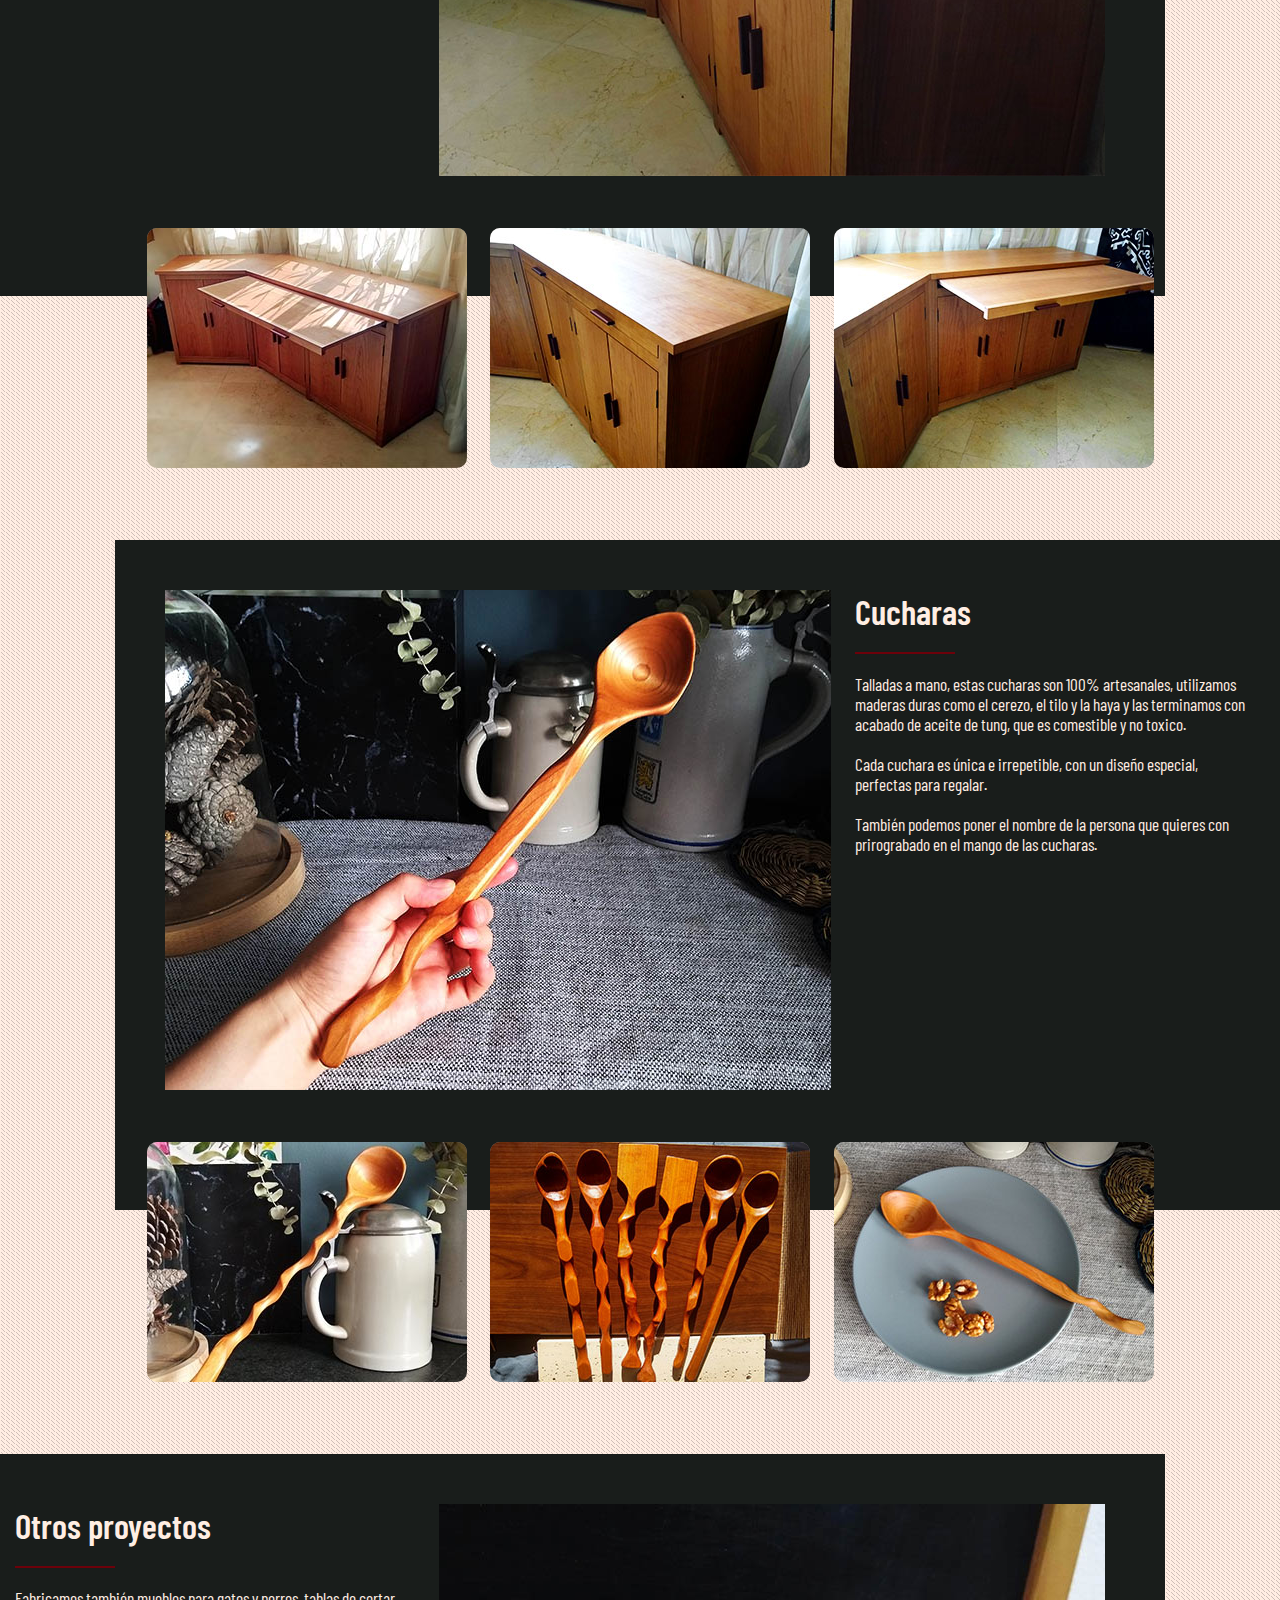
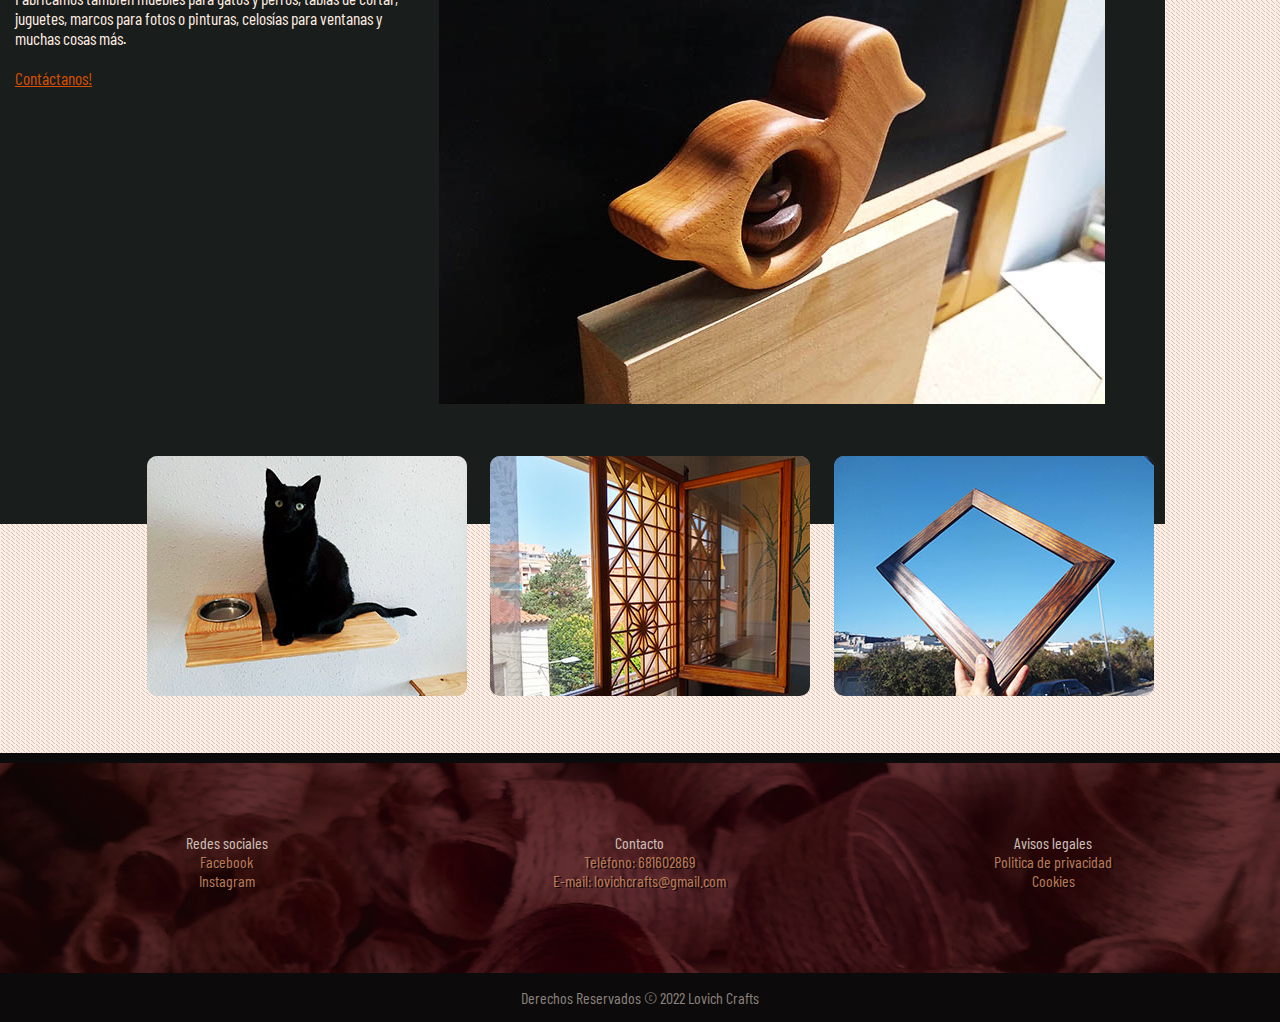
<file: lovich-crafts-productos.html>
<!--Tabajo final, presentado por Natalia Lovich para la asignatura de diseño web, en el curso de SEAS-->
<!DOCTYPE html>
<html lang="es">

<head>
	<title>Productos - Lovich Crafts</title>
	<meta charset="UTF-8">
	<meta name="author" content="Lovich Crafts">
	<meta name="description" content="Taller de ebanister&iacute;a artesanal">
	<meta name="keywords" content="taller de madera, ebanistería artesanal, muebles de madera maciza, fabricac&iacute;on de muebles de madera ">
	<link rel="stylesheet" type="text/css" href="style1.css">
	<link rel="stylesheet" href="https://fonts.googleapis.com/css?family=Playfair Display%7CBarlow Condensed">
</head>

<body id="wrapper">
	<header class="header">
		<a href="index.html"><img src="Images/logofinal.svg" id="logotipo" alt="Lovich Crafts Logo"></a>
		<nav id="menu">			
			<input class="menu-btn" type="checkbox" id="menu-btn"/>
			<label class="menu-icon" for="menu-btn"><span class="nav-icon"></span></label>
            <ul id="lista-menu">
				<li><a id="menuproductos" href="lovich-crafts-productos.html">Productos</a></li>
				<li><a href="lovich-crafts-sobre-nosotros.html">Sobre nosotros</a></li>
				<li><a href="lovich-crafts-contacto.html">Contacto</a></li>
				<li><a href="lovich-crafts-blog.html">Blog</a></li>
			</ul>
		</nav>
		<h1 id="eslogan">Taller de ebanistería artesanal</h1>
	</header>
	<div class="encabezado">
		<h2>Productos</h2>
	</div>
	<section id="main-wrapper">

		<div class="cajaproducto">


			<img class="fotogrande" src="Images/productos/joyerogrande.jpg"
				alt="caja de madera colas de milano hecha de sapelli y haya">
			<div class="productogrande">
				<h2 class="titulo2" id="joyeros">Cajas y Joyeros</h2>
				<p>Fabricación artesanal de cajas con diferentes tipos de madera para todo tipo de ocasión, desde joyeros hasta cajas para botellas de vino o para guardar té. 
					<br><br>
					Las fabricamos con maderas de sapelli, haya, cerezo, fresno y pino entre otros. También combinamos diferentes tipos de maderas.
					</p>
			</div>
		</div>
		<div class="cajas">

			<img class="caja" src="Images/productos/joyero1.jpg" alt="caja de madera colas de milano">


			<img class="caja" src="Images/productos/joyero2.jpg" alt="caja de madera colas de milano">


			<img class="caja" src="Images/productos/joyero3.jpg" alt="caja de madera colas de milano">

		</div>


		<div class="cajaproducto2">
			<div class="productogrande">
				<h2 class="titulo2" id="muebles">Muebles</h2>
				<p> Fabricamos muebles de madera maciza y de tableros contrachapados. Desde mesas de café, taburetes, muebles consolas, gabinetes etc. 
					<br><br>
					También diseñamos y fabricamos muebles a medida personalizados para tu hogar: Muebles para salón, librerías, armarios a medida y muebles auxiliares. Todos con acabados de alta calidad y responsables con el medio ambiente.
					</p>
			</div>
			<img class="fotogrande" src="Images/productos/mueble-de-cerezogrande.jpg"
				alt="mueble de madera de cerezo hecho a medida">

		</div>
		<div class="cajas">

			<img class="caja" src="Images/productos/mueble-de-cerezo.jpg" alt="mueble de cerezo">


			<img class="caja" src="Images/productos/mueble-de-cerezo2.jpg" alt="mueble de cerezo hecho a medida">


			<img class="caja" src="Images/productos/mueble-de-cerezo3.jpg" alt="Mueble hecho a medida">

		</div>


		<div class="cajaproducto">

			<img class="fotogrande" src="Images/productos/cucharagrande.jpg"
				alt="caja de madera colas de milano hecha de sapelli y haya">
			<div class="productogrande">
				<h2 class="titulo2" id="cucharas">Cucharas</h2>
				<p>Talladas a mano, estas cucharas son 100% artesanales, utilizamos maderas duras como el cerezo, el tilo y la haya y las terminamos con acabado de aceite de tung, que es comestible y no toxico.
					<br><br>
					Cada cuchara es única e irrepetible, con un diseño especial, perfectas para regalar.
					<br><br>
					También podemos poner el nombre de la persona que quieres con prirograbado en el mango de las cucharas.
					</p>
			</div>

		</div>
		<div class="cajas">

			<img class="caja" src="Images/productos/cuchara1.jpg" alt="cuchara de madera de tilo">

			<img class="caja" src="Images/productos/cuchara2.jpg" alt="cuchara de madera de cerezo">

			<img class="caja" src="Images/productos/cuchara3.jpg" alt="cuchara de madera de haya">

		</div>


		<div class="cajaproducto2">
			<div class="productogrande">
				<h2 class="titulo2">Otros proyectos</h2>
				<p>Fabricamos también muebles para gatos y perros, tablas de cortar, juguetes, marcos para fotos o pinturas, celosías para ventanas y muchas cosas más.<br><br> <a href="lovich-crafts-contacto.html">Contáctanos!</a></p>
			</div>
			<img class="fotogrande" src="Images/productos/otrosproyectosgrande.jpg"
				alt="caja de madera colas de milano hecha de sapelli y haya">


		</div>
		<div class="cajas">

			<img class="caja" src="Images/productos/otrosproyectos.jpg" alt="estante bebedero para gatos">


			<img class="caja" src="Images/productos/otrosproyectos1.jpg" alt="ventana de kumiko">


			<img class="caja" src="Images/productos/otrosproyectos3.jpg" alt="marco de madera para pinturas">

		</div>


	</section>

	<footer>
		<div class="footer">
			<div class="foot1">
				<h4>Redes sociales</h4>
				<p><a href="https://www.facebook.com/lovichcrafts" target="_blank">Facebook</a></p>
				<p><a href="https://www.instagram.com/lovichcrafts/" target="_blank">Instagram</a></p>

			</div>
			<div class="foot2">
				<h4>Contacto</h4>
				<p><a href="tel:+34681602869">Teléfono: 681602869</a></p>
				<p><a href="mailto:lovichcrafts@gmail.com">E-mail: lovichcrafts@gmail.com</a></p>

			</div>
			<div class="foot3">
				<h4>Avisos legales</h4>
				<p><a href="lovich-crafts-politica-privacidad.html">Politica de privacidad</a></p>
				<p><a href="lovich-crafts-politica-privacidad.html">Cookies</a></p>
			</div>

		</div>
		<div id="copyright">
			<p> Derechos Reservados &copy; 2022 Lovich Crafts</p>
		</div>
	</footer>
	<a class="irarriba" href="#logotipo"><i class="arrow"></i></a>
</body>

</html>
</file>
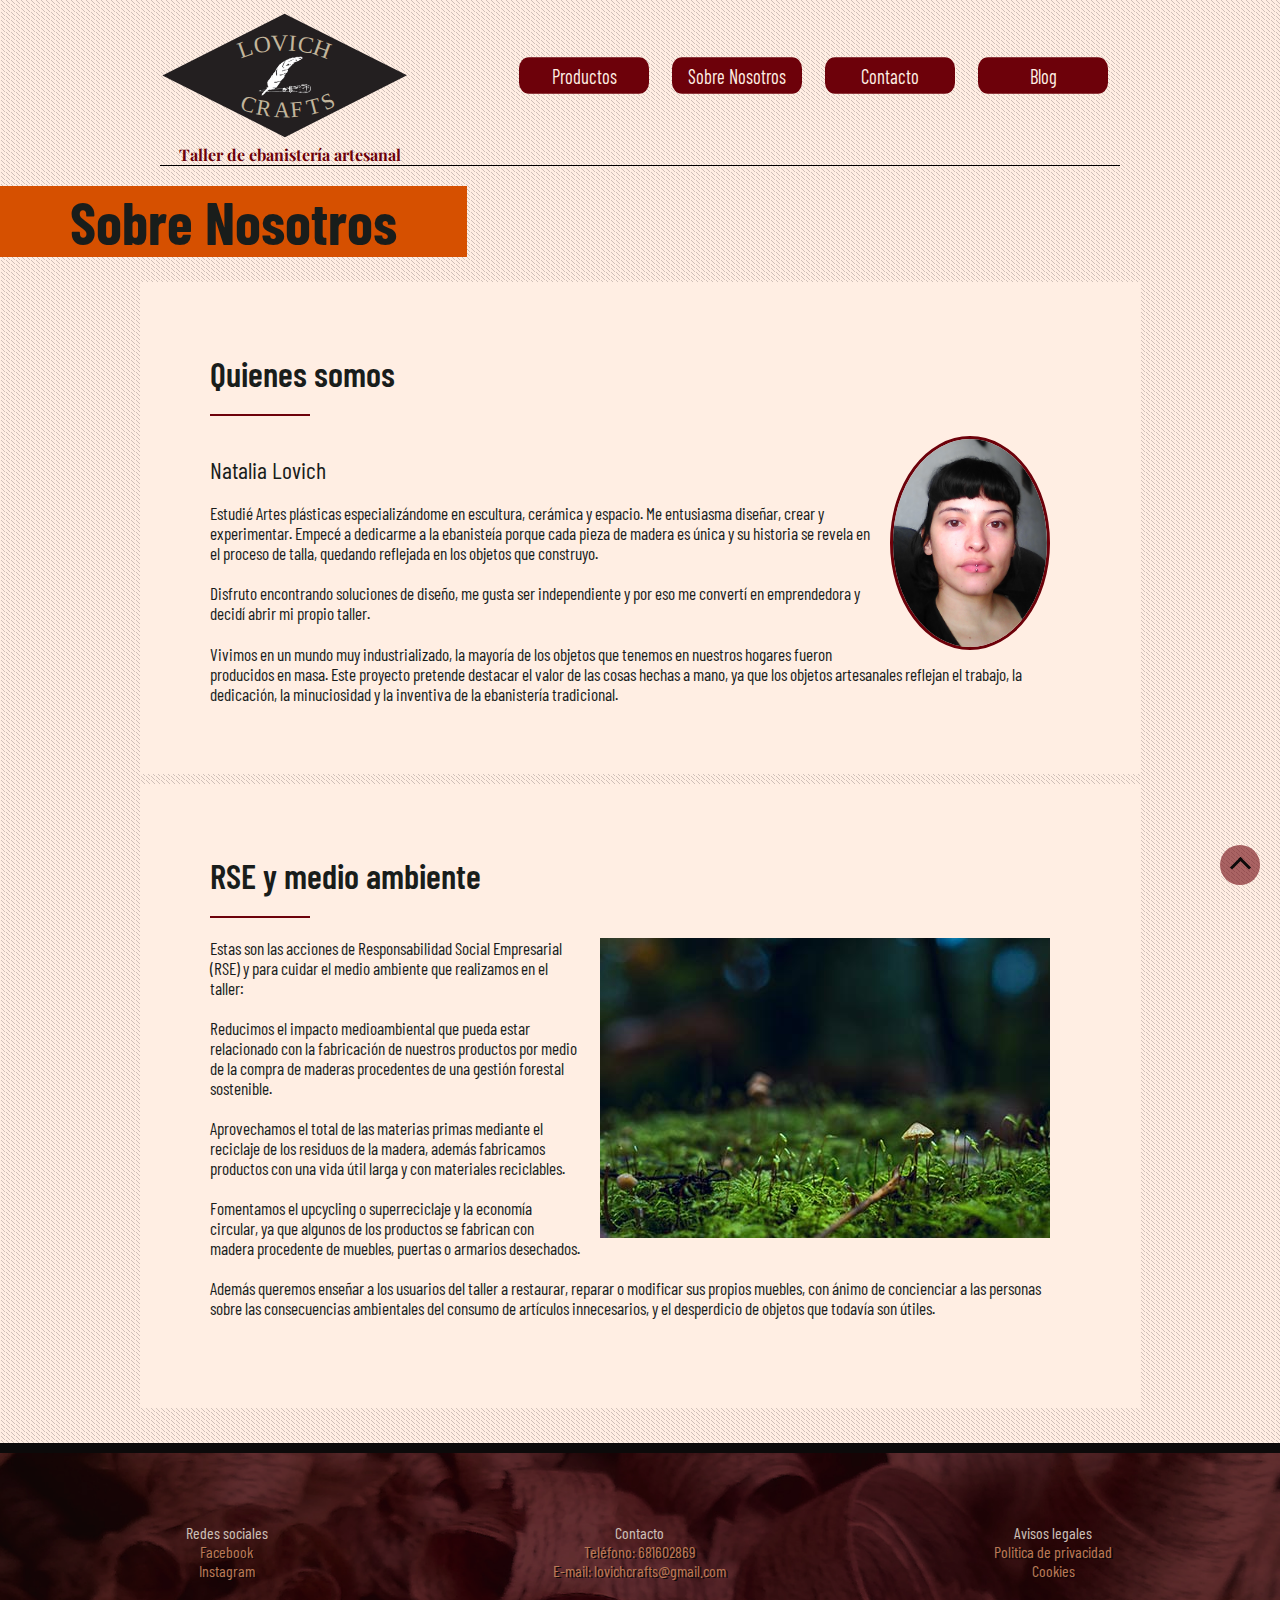
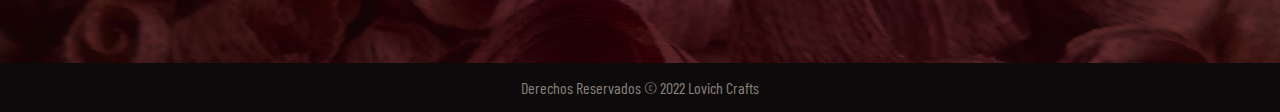
<file: lovich-crafts-sobre-nosotros.html>
<!--Tabajo final, presentado por Natalia Lovich para la asignatura de diseño web, en el curso de SEAS-->
<!DOCTYPE html>
<html lang="es">

<head>
	<title>Sobre Nuestro Taller - Lovich Crafts</title>
	<meta charset="UTF-8">
	<meta name="author" content="Lovich Crafts">
	<meta name="description" content="Taller de ebanister&iacute;a artesanal">
	<meta name="keywords"
		content="taller de madera, ebanistería artesanal, muebles de madera maciza, fabricac&iacute;on de muebles de madera ">
	<link rel="stylesheet" type="text/css" href="style1.css">
	<link rel="stylesheet" href="https://fonts.googleapis.com/css?family=Playfair Display%7CBarlow Condensed">


</head>

<body id="wrapper">
	<header class="header">
		<a href="index.html"><img src="Images/logofinal.svg" id="logotipo" alt="Lovich Crafts Logo"></a>
		<nav id="menu">			
			<input class="menu-btn" type="checkbox" id="menu-btn"/>
			<label class="menu-icon" for="menu-btn"><span class="nav-icon"></span></label>
            <ul id="lista-menu">
				<li><a id="menuproductos" href="lovich-crafts-productos.html">Productos</a></li>
				<li><a href="lovich-crafts-sobre-nosotros.html">Sobre nosotros</a></li>
				<li><a href="lovich-crafts-contacto.html">Contacto</a></li>
				<li><a href="lovich-crafts-blog.html">Blog</a></li>
			</ul>
		</nav>
		<h1 id="eslogan">Taller de ebanistería artesanal</h1>
	</header>
	<div class="encabezado">
		<h2>Sobre Nosotros</h2>
	</div>
	<section id="main-wrapper">

		<div class="contenido">

			<h1 class="titulo2">Quienes somos</h1>
			<img class="foto" src="Images/fotocv.jpg" alt="Natalia L">
			<h3>Natalia Lovich</h3>
			<p class="textocontenido">Estudié Artes plásticas especializándome en escultura, cerámica y espacio. Me
				entusiasma diseñar, crear y experimentar. Empecé a dedicarme a la ebanisteía porque cada pieza de madera
				es única y su historia se revela en el proceso de talla, quedando reflejada en los objetos que
				construyo.
				<br><br>
				Disfruto encontrando soluciones de diseño, me gusta ser independiente y por eso me convertí en
				emprendedora y decidí abrir mi propio taller.
			</p>
			<br>
			<p>Vivimos en un mundo muy industrializado, la mayoría de los objetos que tenemos en nuestros hogares fueron
				producidos en masa. Este proyecto pretende destacar el valor de las cosas hechas a mano, ya que los
				objetos artesanales reflejan el trabajo, la dedicación, la minuciosidad y la inventiva de la ebanistería
				tradicional. </p>

		</div>
		<div class="contenido">

			<h1 class="titulo2">RSE y medio ambiente</h1>
			<img class="imagenblog3" src="Images/responsabilidad.jpg" alt="responsabilidad empresarial">

			<p class="textocontenido">Estas son las acciones de Responsabilidad Social Empresarial (RSE) y para cuidar
				el medio ambiente que realizamos en el taller:
				<br><br>
				Reducimos el impacto medioambiental que pueda estar relacionado con la fabricación de nuestros productos
				por medio de la compra de maderas procedentes de una gestión forestal sostenible.
				<br><br>
				Aprovechamos el total de las materias primas mediante el reciclaje de los residuos de la madera, además
				fabricamos productos con una vida útil larga y con materiales reciclables.
				<br><br>
				Fomentamos el upcycling o superreciclaje y la economía circular, ya que algunos de los productos se
				fabrican con madera procedente de muebles, puertas o armarios desechados.
				<br><br>
				Además queremos enseñar a los usuarios del taller a restaurar, reparar o modificar sus propios muebles,
				con ánimo de concienciar a las personas sobre las consecuencias ambientales del consumo de artículos
				innecesarios, y el desperdicio de objetos que todavía son útiles.

				<br><br>

		</div>
	</section>

	<footer>
		<div class="footer">
			<div class="foot1">
				<h4>Redes sociales</h4>
				<p><a href="https://www.facebook.com/lovichcrafts" target="_blank">Facebook</a></p>
				<p><a href="https://www.instagram.com/lovichcrafts/" target="_blank">Instagram</a></p>

			</div>
			<div class="foot2">
				<h4>Contacto</h4>
				<p><a href="tel:+34681602869">Teléfono: 681602869</a></p>
				<p><a href="mailto:lovichcrafts@gmail.com">E-mail: lovichcrafts@gmail.com</a></p>

			</div>
			<div class="foot3">
				<h4>Avisos legales</h4>
				<p><a href="lovich-crafts-politica-privacidad.html">Politica de privacidad</a></p>
				<p><a href="lovich-crafts-politica-privacidad.html">Cookies</a></p>
			</div>

		</div>
		<div id="copyright">
			<p> Derechos Reservados &copy; 2022 Lovich Crafts</p>
		</div>
	</footer>
	<a class="irarriba" href="#logotipo"><i class="arrow"></i></a>
</body>

</html>
</file>
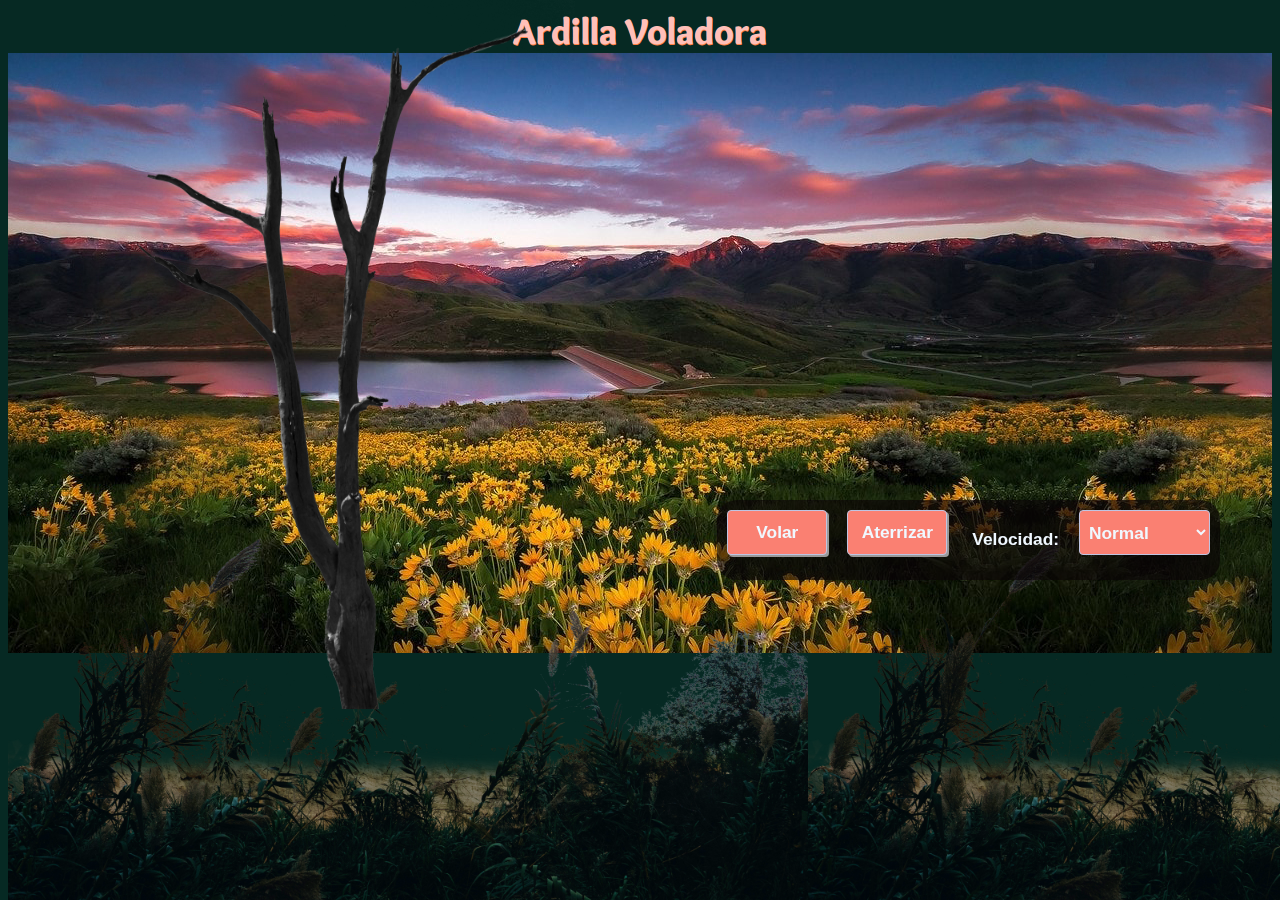
<file: feedback/ej-feedback1.html>
<!DOCTYPE HTML>
<!--Ejercicio Feedback Presentado por Natalia Lovich para la asignatura de programación web de SEAS-->
<html lang = "es">
	<head>
		<meta charset = "utf-8">
		<title>Ardilla Voladora</title>
		<!--enlace a la hoja de estilos-->
		<link rel = "stylesheet" href = "ej-feedback.css">
		<!--Fuente para el encabezado de la página-->
		<link rel="preconnect" href="https://fonts.googleapis.com">
		<link rel="preconnect" href="https://fonts.gstatic.com" crossorigin>
		<link href="https://fonts.googleapis.com/css2?family=Overlock:ital,wght@0,400;0,700;0,900;1,400;1,700;1,900&display=swap" rel="stylesheet">	
	</head>
	<body>
		<article>
			<h1>Ardilla Voladora</h1>
			<div id="visor">
				<div id="paisaje" ></div>
			</div>
			<img id="ardilla" src="ardilla.png" alt="ardilla voladora">
			<img id="arbol" src="arbol2.png" alt="arbol">
			<img id="ardilla2" src="ardilla2.png" alt="ardilla voladora2">
			<div id="controles">
				<button id="btn-volar" class="boton" onclick= "volar()">Volar</button>
				<button id="btn-parar" class="boton" onclick= "parar()">Aterrizar</button>
				<label for="lista"> Velocidad: </label>
				<select id="lista" name="velocidad" class="sombra">
					<option value="1">Muy lento</option>
					<option value="2">Lento</option>
					<option value="3"selected>Normal</option>
					<option value="4">Rápido</option>
					<option value="5">Muy Rápido</option>
				</select>
			</div>
			<div id="arbustos">
			</div>
		</article>
		<!--Enlace al archivo JS-->
		<script src="ej-feedback.js"></script>
	</body>
</html>
</file>
<file: feedback/ej-feedback.css>
/*Hoja de estilos. Ejercicio feedback presentado por Natalia Lovich Para la asignatura de programación de SEAS*/

/*Estilos generales*/
body {
	overflow-x: hidden; 
	background-color: rgb(6, 41, 35);
}

h1 {
	font-family: 'Overlock', Tahoma, Geneva, Verdana, sans-serif, sans-serif;
	font-weight: 900;
	font-size: 28pt;
	margin:0 auto;
	color:rgb(255, 192, 185);
	text-align: center;
	text-shadow: 0px 1px rgb(255, 126, 66);
}

#arbol{
	position: absolute;
	top:-25px;
	left: 105px;
	width: 470px;
}

#arbustos {
	background-image: url("arbustos.png");
	background-size: 800px;
	width:3072px;
	height:500px;
	position:fixed;
	bottom:0px;	
}

/*Panel de control*/
#controles {
	border-radius:20px;
	position: absolute;
	right: 60px;
	top: 500px;
	min-width: 170px;
	background-color:rgba(11, 4, 6, 0.65);
	display: flex;
	flex-wrap: wrap;
	justify-content: center;
	z-index:50 ;
}

.boton {
	font-family: sans-serif;
	font-size:13pt;
	font-weight:600;
	background-color: salmon;
	width: 100px;
	height: 45px;
	padding: 5px;
    margin:10px;
    color:aliceblue;
    border: 1px solid rgb(191, 197, 226);
    border-radius: 4px;
    display: block;
    box-shadow: 2px 2px #999;
    cursor:pointer;
}

button:disabled,
button[disabled]{
	pointer-events: none;
	border: 1px solid rgb(110, 185, 250);
	background-color: rgb(255, 223, 219);
	color:  rgb(127, 158, 185);
}

.boton:hover{
    background-color:rgb(130, 136, 167); 
}

.boton:active{
    transform: translate(1px, 1px); 
    box-shadow: 0px 0px #666;
}

#lista {
	color:aliceblue;
	border: 1px solid rgb(191, 197, 226);
    border-radius: 4px;
	font-family: sans-serif;
	font-size:13pt;
	font-weight:700;
	background-color: salmon;
	height: 45px;
	padding: 5px;
    margin:10px;
}

#lista:focus > option:checked { 
    background: #000;
}

label {
	height: 50px;
	padding: 5px;
    margin:10px 5px 10px 10px;
	font-family:sans-serif;
	font-size:13pt;
	font-weight:600;
	color:aliceblue;
	text-align:center;
	line-height:48px;
}

/*Visor para el fondo*/
#visor{
	margin: 0 auto;
	width: 100%;
	height:600px; 
	background-color: salmon;
	overflow: hidden;
}

/*Fondo animado*/
#paisaje{
	height:605px;
	width:3072px;
	background-image: url("paisaje.jpg");
	background-repeat: repeat-x;
	animation-name:paisaje; 
	animation-duration: 25s;
	animation-iteration-count: infinite;
	animation-timing-function: linear;
	animation-play-state: running;
}

@keyframes paisaje{
	from {transform: translate(-1024px);}
	to {transform: translate(0);}
}
  
/*Ardilla estática en el árbol*/
#ardilla2{
	position: absolute;
	top: 127px;
	left: 145px;
	width: 140px;
	transform: rotate(10deg);
	animation-name: ardilla2;
	animation-duration: 8s;
	animation-iteration-count: infinite;
	animation-timing-function: linear;
	visibility: hidden;
}

/*Ardilla voladora animada*/
#ardilla{
	position: absolute;
	top: 10px;
	right: -200px;
	width: 230px;
	animation-name: ardilla;
	animation-duration: 8s;
	animation-iteration-count: infinite;
	animation-timing-function: linear;
}


@keyframes ardilla{
	0% {right: -200px; top: 10px }
	35%{transform: rotate(23deg);}
	60%{transform: rotate(-15deg);}
	100%{right: 2000px; top:135px }
}
</file>
<file: style1.css>
/*Hoja de estilos para web de Lovich crafts, proyecto presentado por Natalia Lovich.

Se hace un RESET en de varios elementos a continuación */

html,body,div,span,applet,object,iframe,h1,h2,h3,h4,h5,h6,p,blockquote,pre,a,abbr,acronym,address,big,cite,code,del,dfn,em,img,ins,kbd,q,s,samp,small,strike,strong,sub,sup,tt,var,b,u,i,center,dl,dt,dd,ol,ul,li,fieldset,form,label,legend,table,caption,tbody,tfoot,thead,tr,th,td,article,aside,canvas,details,embed,figure,figcaption,footer,header,hgroup,menu,nav,output,ruby,summary,time,mark,audio,video {
    margin: 0;
    padding: 0;
    border: 0;
    font: inherit;
    vertical-align: baseline;
    box-sizing: border-box;
}

/*Estilo de los elementos más generales del sitio,  Min-height:100vh le da el alto de la pantalla elemento body*/

html {
    width: 100%;
    overflow-x: hidden;
}

#wrapper {
    background-color: #e5e5f7;
    opacity: 1;
    background-size: 5px 4px;
    background-image: repeating-linear-gradient(45deg, #55474848 0, #55474848 0.5px, #FFEEE3 0, #FFEEE3 55%);
    margin: 0 auto;
    min-height: 100vh;
    background-color: #FFEEE3;
    position: relative;
}

p,ul,ol,h1,h2,h4,h3 {
    color: #191d1b;
    font-family: "Barlow Condensed", serif;
    font-weight: 400;
}

#main-wrapper {
    display: block;
    position: relative;
    max-width: 1050px;
    font-family: Playfair Display, 'Times New Roman', Times, serif;
    margin: 0 auto;
    padding: 5px 25px;
    position: relative;
}

/*Empieza el menú de navegación*/

header {
    max-width: 1100px;
    margin: 0 auto;
    padding: 10px 70px;
    position: relative;
}

#logotipo {
    width: 250px;
    display: inline-block;
}

#menu {
    display: inline-block;
    position: absolute;
    right: 72px;
    bottom: 45%;
}

#menu li {
    list-style: none;
    display: inline-block;
    width: 130px;
    padding: 5px;
    text-align: center;
    text-transform: capitalize;
    transform: scaleY(1.1);
    margin: 5px 10px;
    border-radius: 10px;
    background-color: #6D010A;
    transition: 0.6s;
}

#menu li:hover {
    background-color: #191d1b;
}

/* display block ayuda a que más espacio del botón se pueda clicar y no sólo el texto*/

#menu li a {
    text-decoration: none;
    color: #FFEEE3;
    display: block;
}

#eslogan {
    font-family: Playfair Display, 'Times New Roman', Times, serif;
    font-weight: 700;
    color: #6D010A;
    padding-left: 2%;
    border-bottom: solid 1px black;
}

/*Empieza la página principal*/

#fondo {
    background-image: url(./Images/imagen-fondo-madera.jpg);
    background-size: 1400px;
    height: 500px;
    width: 100%;
    margin: 10px auto;
    background-color: #693809;
    position: relative;
}

#descripcion {
    font-size: 8ex;
    max-width: 1050px;
    position: absolute;
    top: 20%;
    left: 13%;
    padding: 15px;
    font-family: Playfair Display, 'Times New Roman', Times, serif;
    font-stretch: narrower;
    font-weight: 400;
    text-align: left;
    text-shadow: 2px 2px 2px #6D010A;
    color: #ffffff;
}

.contenido .textogrande {
    padding-top: 24px;
    font-size: 18pt;
    font-weight: 400;
    text-align: center;
    line-height: 1.5;
}

.cajas {
    max-width: 1066px;
    margin: 0 auto;
    padding: 10px;
    display: grid;
    grid-template-columns: repeat(3, 1fr);
    grid-auto-rows: minmax(100px, auto);
    position: relative;
    z-index: 10;
}

.caja {
    background-color: #ffeee37e;
    border-radius: 10px;
    margin: 22px;
    height: 240px;
}

#caja1 {
    background-image: url(./Images/caja-sapelli-haya.jpg);
}

#caja2 {
    background-image: url(./Images/mueble-cerezo.jpg);
}

#caja3 {
    background-image: url(./Images/cuchara-de-tilo1.jpg);
}

.caja p {
    text-align: center;
    font-size: 2em;
    font-weight: 900;
    line-height: 240px;
    color: white;
    text-shadow: 1px 1px 1px #0c0a0a;
}

.caja a {
    text-decoration-color: #191d1b;
    transition: 0.6s
}

.boton {
    display: block;
    background-color: #D65000;
    color: #191d1b;
    text-decoration: none;
    width: fit-content;
    padding: 0 7px;
    border-radius: 10px;
    font-weight: 700;
    margin: 10px auto;
    transition: 0.3s
}

/*Contenido general del sitio*/

.encabezado {
    padding: 0px 70px;
    margin: 10px auto;
    max-width: 1000px;
    display: inline-block;
    background-color: #D65000;
    position: relative;
    left: 0px;
}

.encabezado h2 {
    font-size: 44pt;
    text-align: center;
    font-weight: bold;
}

.contenido {
    padding: 70px;
    margin: 10px auto;
    min-height: 300px;
    max-width: 1000px;
    background-color: #FFEEE3;
}

.contenido p {
    font-size: 13pt;
}

.contenido h2 {
    font-size: 20pt;
    font-weight: 600;
    margin: 15px 0;
}

.contenido h3 {
    font-size: 18pt;
    line-height: 2.8;
}

.contenido .titulo1 {
    font-size: 48pt;
    text-align: center;
}

.titulo1 a {
    text-decoration: none;
    color: #191d1b;
}

.titulo1 a:hover {
    color: #6D010A;
}

.titulo2 {
    font-size: 26pt;
    font-weight: 600;
}

.titulo2::after {
    content: "";
    display: block;
    background-color: #6D010A;
    height: 2px;
    margin: 20px 0;
    width: 100px;
}

#instagramfeed {
    width: 1000px;
    margin: 0 auto;
}

/*Página de productos*/

.cajas img {
    max-width: 100%;
    object-fit: scale-down;
}

.cajaproducto {
    background-color: #191d1b;
    margin: 40px 0px -100px 0px;
    width: 1200px;
    height: 670px;
    padding: 40px 40px 80px 40px;
}

.cajaproducto2 {
    z-index: 8;
    background-color: #191d1b;
    width: 1200px;
    height: 670px;
    margin: 40px 0px -100px 0px;
    padding: 40px 40px 80px 40px;
    position: relative;
    right: 150px;
}

.productogrande {
    display: inline-block;
    width: 400px;
    height: 500px;
    margin: 10px;
    font-size: 13pt;
    vertical-align: top;
    color: #FFEEE3;
}

.productogrande p, .productogrande h2 {
    color: #FFEEE3;
}

.productogrande a {
    color: #D65000;
    transition: 0.6s
}

a:hover {
    color: #FFEEE3;
    text-decoration-color: #FFEEE3;
}

.fotogrande {
    background-color: #794a2b;
    margin: 10px;
}

/*Blog*/

.blognav {
    display: inline-block;
    position: absolute;
    right: 200px;
    top: 220px;
    font-size: 14pt;
    text-align: right;
}

.blognav a {
    text-decoration: none;
    color: #D65000;
    transition: 0.4s;
}

.blognav a:hover {
    color: #191d1b;
}

.contenido .blogintro {
    font-size: 16pt;
    font-weight: bold;
}

.imagenblog1 {
    margin-bottom: 20px;
}

.imagenblog2 {
    margin: 20px;
}

.imagenblog3 {
    margin: 0px 20px;
    float: right;
}

li {
    font-size: 14pt;
}

/*contacto*/

#mapa {
    border: solid #6d010ad3 5px;
}

.datoscontacto {
    text-align: justify;
    padding: 3em 8em;
    float: right;
}

.datoscontacto ul li {
    list-style: none;
    color: #D65000;
    font-weight: 600;
}

/* Botones de Facebook he Instagram */

.fa {
    font-size: 2em;
    width:50px;
    line-height:4em;
    text-align: center;
    text-decoration: none;
    padding:18px;
    border-radius: 50%;
    color: #FFEEE3;
    background-color: #D65000;
}

.fa:hover {
    opacity: 0.7;
}

/*sobrenosotros*/

.foto {
    width: 160px;
    float: right;
    margin: 0 20px;
    border-radius: 100%;
    border: solid #6D010A 3px;
}

/*Empieza el pie de página*/

footer {
    background-color: #0c0a0a;
    padding: 10px 0px 15px 0px;
    margin: 20px auto 0 auto;
}

.footer {
    height: 210px;
    margin: 0 auto;
    padding: 20px;
    display: grid;
    background-image: url(./Images/virutas-madera.jpg);
    opacity: 0.8;
    background-color: #6D010A;
    background-size: 1400px;
    grid-template-columns: repeat(3, 1fr);
    grid-auto-rows: minmax(100px, auto);
    justify-content: center;
    grid-template-rows: 1fr 1fr;
    position: relative;
}

.footer div {
    padding-top: 50px;
}

.footer div h4 {

    color: #FFEEE3;
    text-align: center;
}

.footer div p {
    text-align: center;
    text-decoration: none;
}

.footer div p a {
    text-decoration: none;
    color: #e69769;
    text-shadow: 1pt 1pt #0c0a0a;
}

.footer div p a:hover {

    color: #FFEEE3;
}

#copyright {
    color: #FFEEE3;
    margin: 15px auto 0 auto;
    text-align: center;
}

#copyright p {
    color: #8a827c;
}

/*flecha para volver arriba*/

.irarriba {
    font-size: 20pt;
    font-weight: 900;
    text-decoration: none;
    width: 40px;
    height: 40px;
    color: #0c0a0a;
    background-color: #6d010a96;
    position: fixed;
    bottom: 15px;
    right: 20px;
    border-radius: 100%;
    text-align: center;
    transition: 0.4s;
}

.irarriba:hover {
    background-color: #6D010A;

}

.arrow {
    border: solid #0c0a0a;
    border-width: 0 3px 3px 0;
    display: inline-block;
    padding: 6px;
    transform: rotate(-135deg);
    -webkit-transform: rotate(-135deg);
    position: relative;
    top: 15%;
    transition: 0.4s;
}

.arrow:hover {
    border: solid #FFEEE3;
    border-width: 0 3px 3px 0;
    position: relative;
    top: 8%;
}

.menu-btn {
    display: none;
}

/*Web responsiva*/

@media (max-width: 1275px) {

 /*Alineacion de elementos de la página de productos para tabletas*/

    .cajaproducto {
        width: fit-content;
        height: fit-content;
        padding: 40px 40px 110px 40px;
    }

    .cajaproducto2 {
        width: fit-content;
        height: fit-content;
        padding: 40px 40px 80px 40px;
        position: relative;
        right: 0%;
    }

    .productogrande {
        vertical-align: baseline;
    }

    .productogrande p {
        display: block;
        width: 190%;
        margin: 50px 0px;
    }

}

@media (max-width: 981px) {

/*Estilos para tabletas y movil empezando por el menu que se colapsa*/

    #lista-menu {
        position: fixed;
        top: -1000px;
        left: 0px;
        z-index: 50;
        max-height: 0;
        opacity: 0;
        transition: 1s;
    }

    .menu-btn:checked~#lista-menu {
        opacity: 1;
        top: 0px;
    }

    .menu-icon {
        cursor: pointer;
        padding: 50px;
        position: fixed;
        top: 2.5em;
        right: 2.5em;
        user-select: none;
        background-color: #6D010A;
        z-index: 20;
    }

    .header .menu-icon .nav-icon {
        background: #FFEEE3;
        display: block;
        height: 4px;
        position: fixed;
        top: 5.5em;
        right: 3.3em;
        transition: background .2s ease-out;
        width: 4.5em;
    }

    .header .menu-icon .nav-icon::before,
    .header .menu-icon .nav-icon::after {
        background: #FFEEE3;
        content: '';
        display: block;
        height: 100%;
        position: absolute;
        transition: all .2s ease-out;
        width: 100%;
    }

    .header .menu-icon .nav-icon::before {
        top: 13px;
    }

    .header .menu-icon .nav-icon::after {
        top: -13px;
    }

    /*Botón del menu*/

    .header .menu-btn:checked~.menu-icon .nav-icon {
        background: transparent;
    }

    .header .menu-btn:checked~.menu-icon .nav-icon::before {
        transform: rotate(-45deg);
        top: 0;
    }

    .header .menu-btn:checked~.menu-icon .nav-icon::after {
        transform: rotate(45deg);
        top: 0;
    }

    #menu li {
        border: 1px solid #0c0a0a;
        padding: 1em;
        margin: 0 auto;
        width: 216%;
        border-radius: 0%;
        font-size: 3.2em;
        display: block;
    }

    /*Resto de elementos*/

    #logotipo {
        width: 40%;
        display: inline-block;
    }

    #eslogan {
        font-size: 5ex;
    } 

    .irarriba {
        display: none;
    }

    .contenido .textogrande {
        font-size: 2.5em;
    }

    .caja p {
        font-size: 3.5em;
    }

    .productogrande h2 {
        font-size: 2.8em;
    }

    .productogrande p {
        font-size: 2.3em;
    }

    .fa {
        width:80px;
    }

    .blognav {
        right: 100px;
        top: 280px;
        font-size: 2em;
    }

    .footer {
        height: fit-content;
        grid-template-columns: 1fr;
    }

    .footer div {
        background-color: #191d1bc4;
        padding-bottom: 50px;
    }

    .footer div h4 {
        font-size: 2em;
    }

    .footer div p {
        font-size: 2em;
    }

    .fotogrande {
        margin: 50px 0px;
    }

    .titulo2 {
        font-size: 4em;
    }

    .contenido p {
        font-size: 2.5em;
    }

    .contenido li {
        font-size: 1em;
    }

    .contenido h2 {
        font-size: 3em;
    }

    .contenido h3 {
        font-size: 2.5em;
    }

    .contenido .blogintro {
        font-size: 2.5em;
    }

    .datoscontacto {
        float: none;
    }

}
</file>
